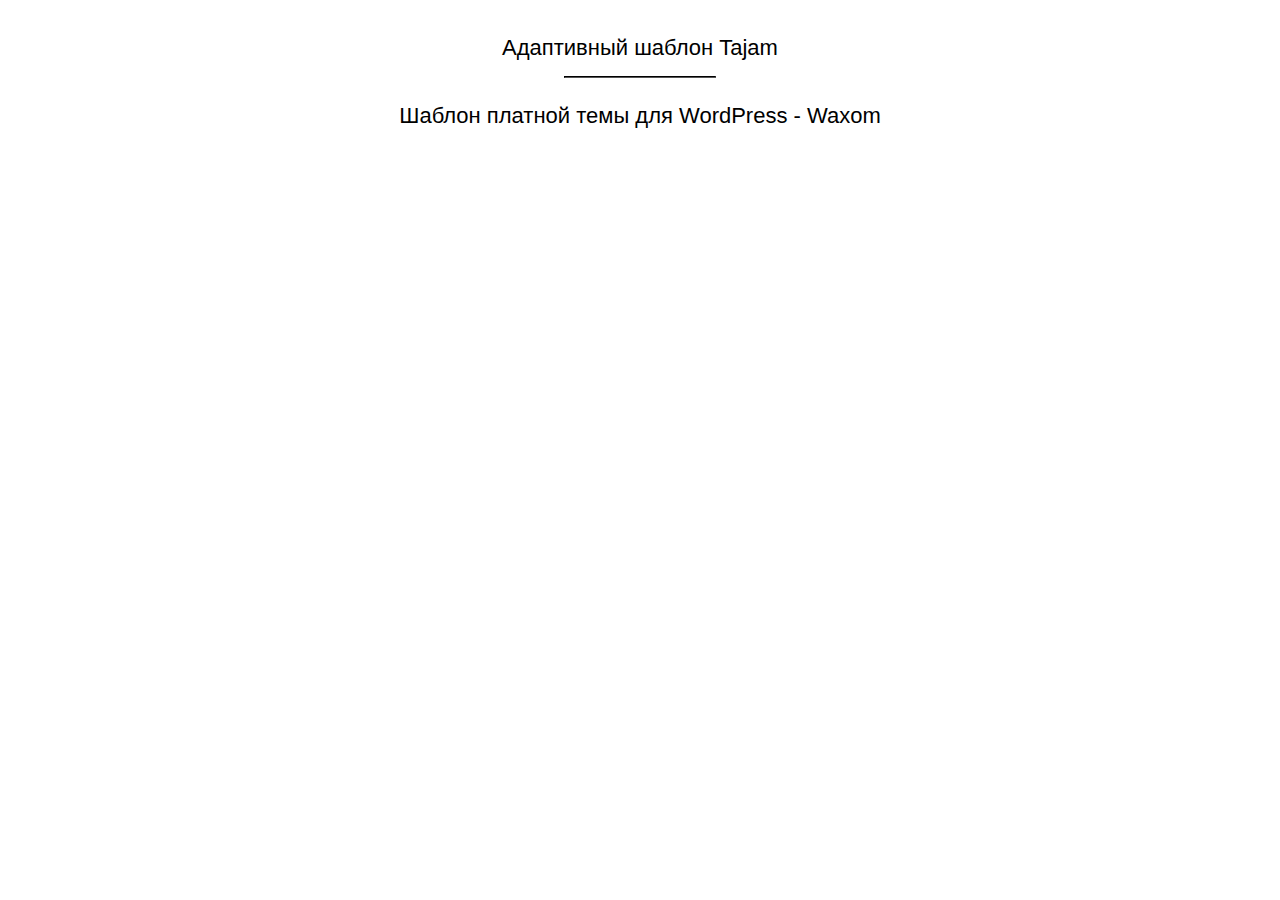
<file: index.html>
<!DOCTYPE html>
<html lang="en">
<head>
  <meta charset="UTF-8">
  <link rel="stylesheet" href="style.css">
  <title>Dentelae — Портфолио</title>
</head>
<body>
   
  <ul>
    <li><a href="tajam">Адаптивный шаблон Tajam</a></li>
    <hr width="150px">
    <li><a href="waxom">Шаблон платной темы для WordPress - Waxom</a></li>
  </ul>

</body>
</html>
</file>
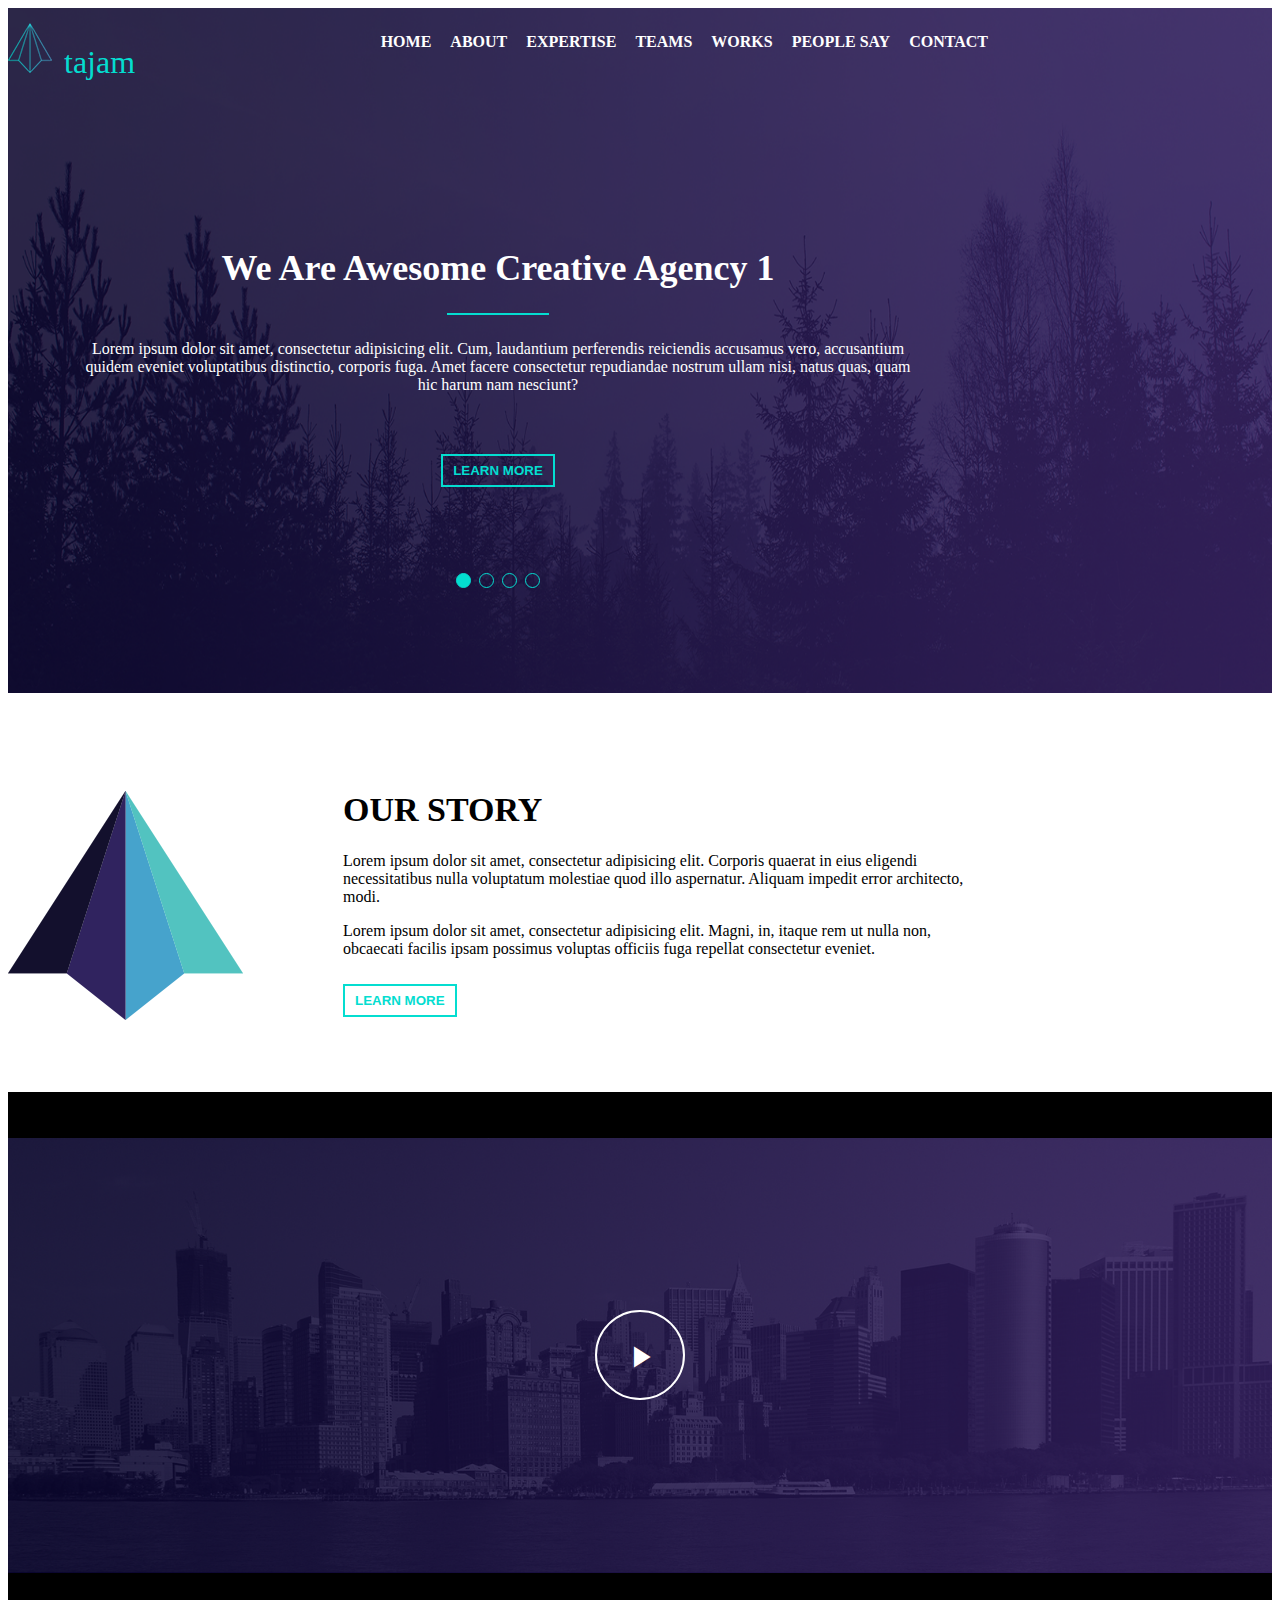
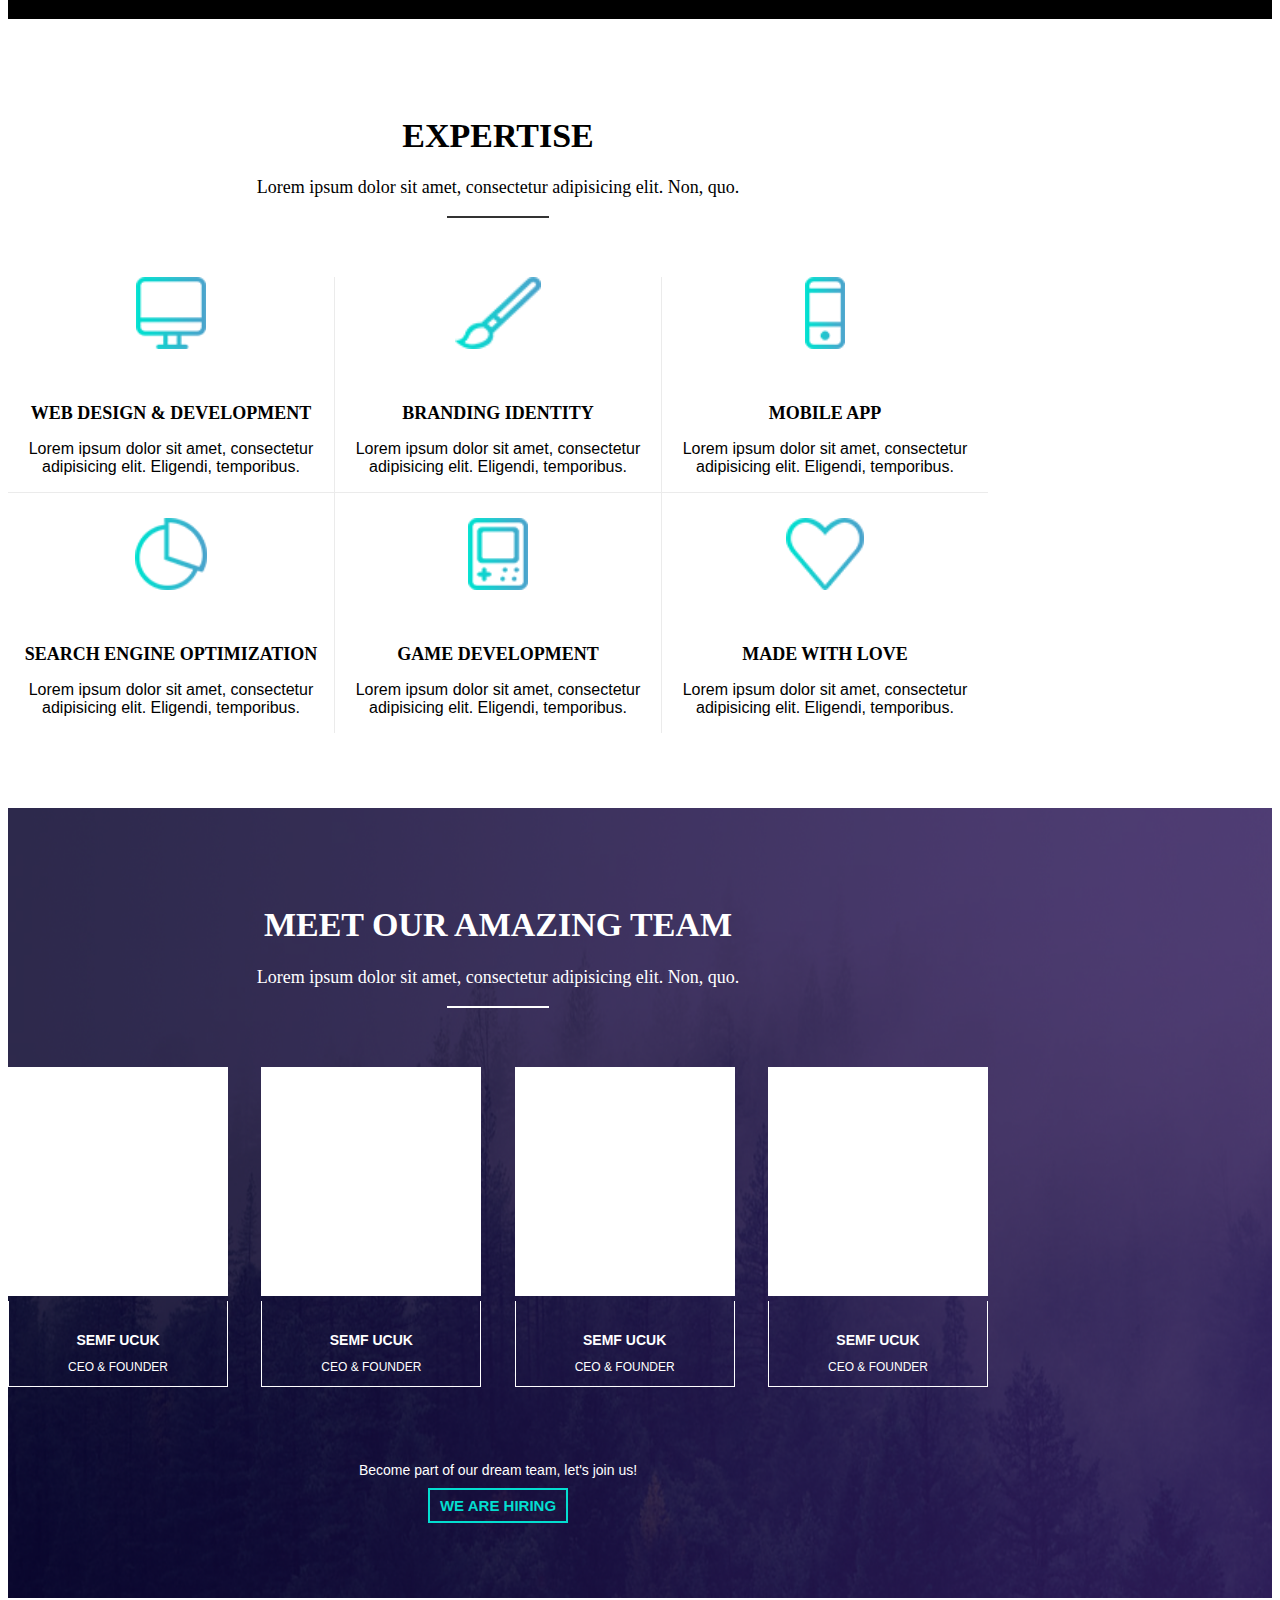
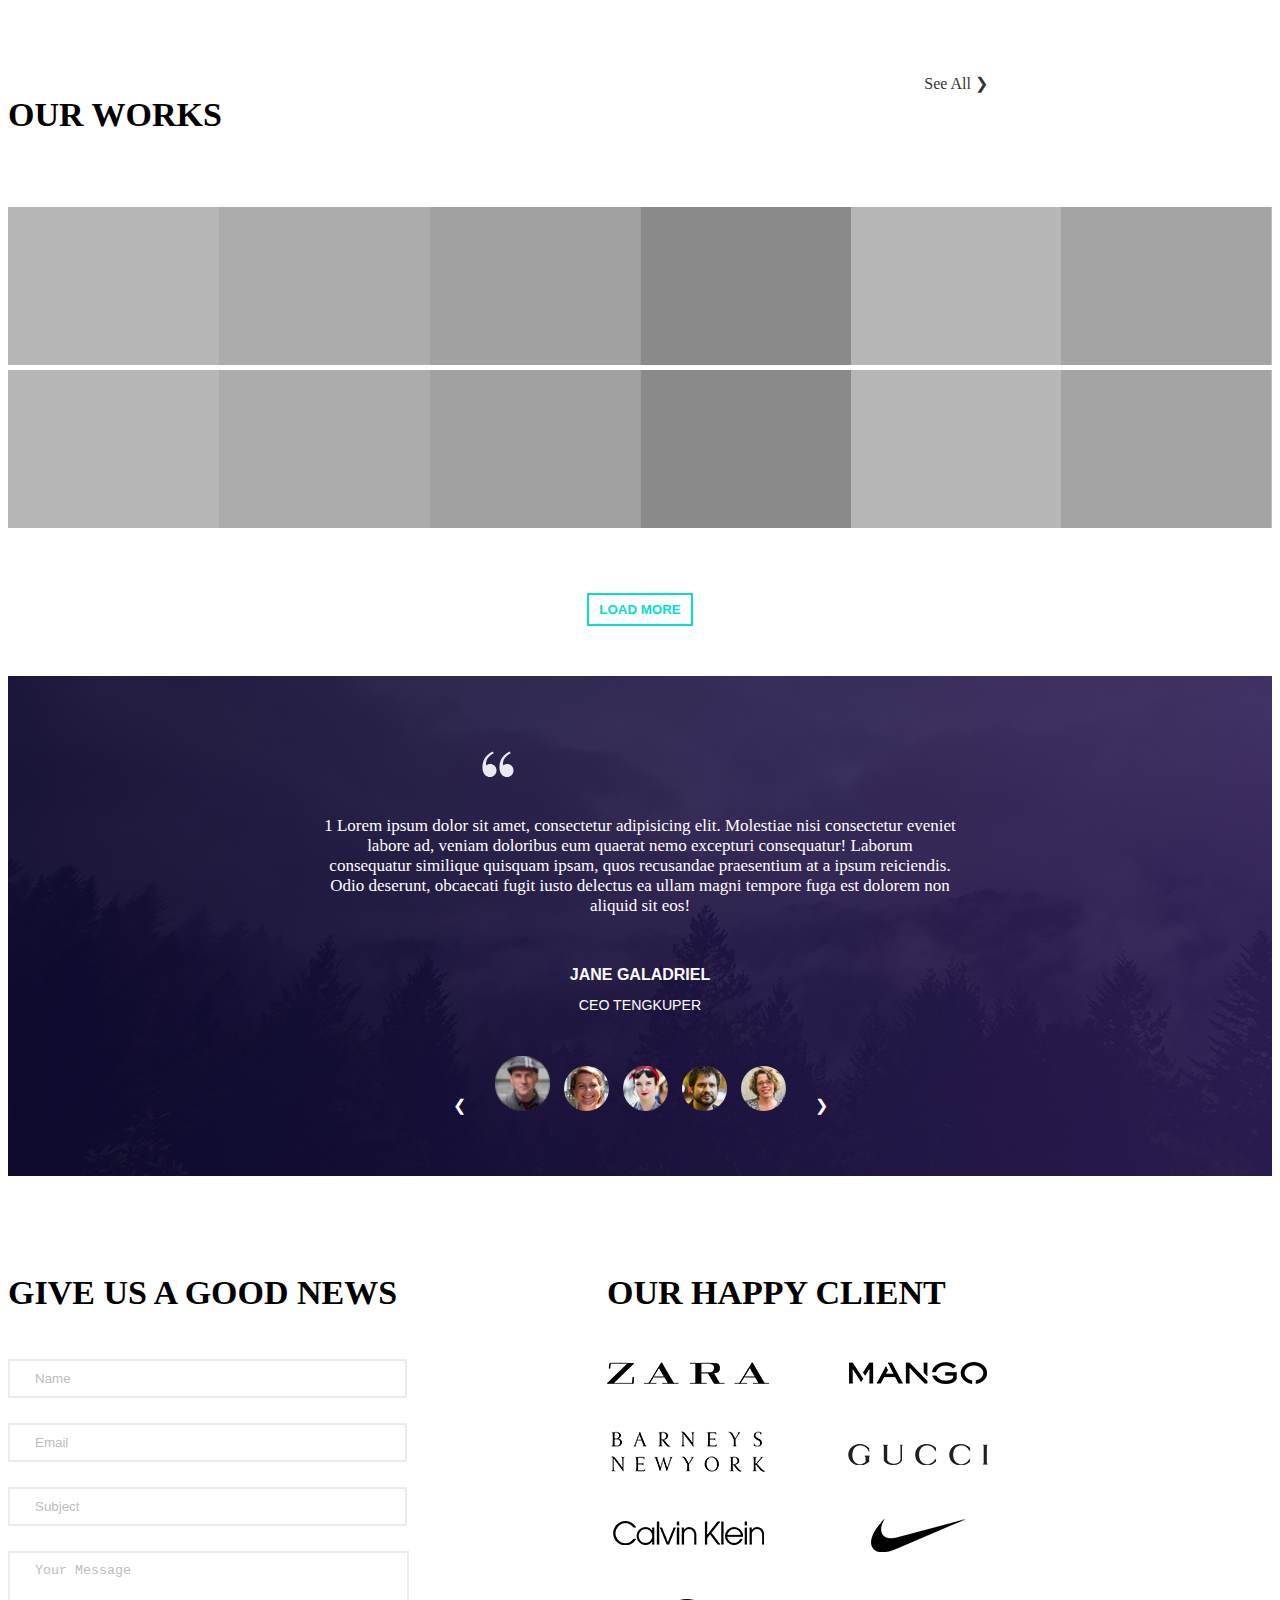
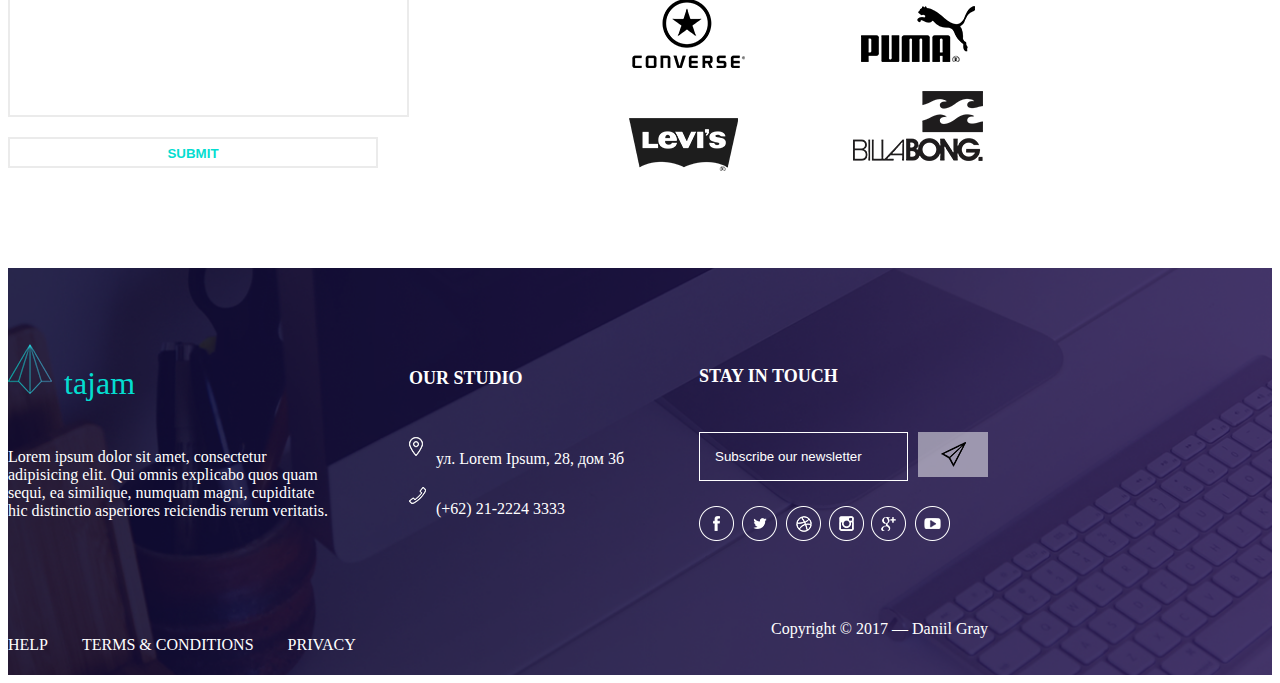
<file: tajam/index.html>
<!DOCTYPE html>
<html lang="en">
<head>
  <meta charset="UTF-8">
  <meta name="viewport" content="width=device-width, initial-scale=1">
  <link rel="stylesheet" href="https://maxcdn.bootstrapcdn.com/bootstrap/4.0.0-beta/css/bootstrap.min.css" integrity="sha384-/Y6pD6FV/Vv2HJnA6t+vslU6fwYXjCFtcEpHbNJ0lyAFsXTsjBbfaDjzALeQsN6M" crossorigin="anonymous">
  <link href="css/videojs.css" rel="stylesheet">
  <link rel="stylesheet" href="css/main.css">
  <title>Tajam</title>
</head>
<body>

  <div id="wrapper">

    <header>
      <div class="container-fluid">
        <div class="header__top">
          <div class="logo">
            <a href="" title="Tajam by Daniil Gray">
              <img src="images/logo.png">
              <div class="logo_text">
                <h1>tajam</h1>
              </div>
            </a>
          </div>
          <nav class="menu">
            <ul>
              <li><a href="/">HOME</a></li>
              <li><a href="#about_us">ABOUT</a></li>
              <li><a href="#expertise_us">EXPERTISE</a></li>
              <li><a href="#our_teams">TEAMS</a></li>
              <li><a href="#our_works">WORKS</a></li>
              <li><a href="#people_say">PEOPLE SAY</a></li>
              <li><a href="#contacts_us">CONTACT</a></li>
            </ul>
          </nav>
          <div class="mobi">
            <div class="container-menu">
              <div id="burg">
                <p>MENU</p>
                <a>
                  <span class="bar" id="top"></span>
                  <span class="bar" id="middle"></span>
                  <span class="bar" id="bottom"></span>
                </a>
              </div>
              <nav class="mobile-menu">
                <ul class="menu-mobile">
                  <li><a href="/">HOME</a></li>
                  <li><a href="#about_us">ABOUT</a></li>
                  <li><a href="#expertise_us">EXPERTISE</a></li>
                  <li><a href="#our_teams">TEAMS</a></li>
                  <li><a href="#our_works">WORKS</a></li>
                  <li><a href="#people_say">PEOPLE SAY</a></li>
                  <li><a href="#contacts_us">CONTACT</a></li>
                </ul>
              </nav>
            </div>
          </div>
        </div>

        <div id="slides">
          <div class="slide showing">
            <h1>We Are Awesome Creative Agency 1</h1>
            <hr color="#04ddd0">
            <p>Lorem ipsum dolor sit amet, consectetur adipisicing elit. Cum, laudantium perferendis reiciendis accusamus vero, accusantium quidem eveniet voluptatibus distinctio, corporis fuga. Amet facere consectetur repudiandae nostrum ullam nisi, natus quas, quam hic harum nam nesciunt?</p>
            <input type="submit" class="tajam_btn" value="LEARN MORE"></input>
          </div>
          <div class="slide">
            <h1>We Are Awesome Creative Agency 2</h1>
            <hr color="#04ddd0">
            <p>Lorem ipsum dolor sit amet, consectetur adipisicing elit. Cum, laudantium perferendis reiciendis accusamus vero, accusantium quidem eveniet voluptatibus distinctio, corporis fuga. Amet facere consectetur repudiandae nostrum ullam nisi, natus quas, quam hic harum nam nesciunt?</p>
            <input type="submit" class="tajam_btn" value="LEARN MORE"></input>
          </div>
          <div class="slide">
            <h1>We Are Awesome Creative Agency 3</h1>
            <hr color="#04ddd0">
            <p>Lorem ipsum dolor sit amet, consectetur adipisicing elit. Cum, laudantium perferendis reiciendis accusamus vero, accusantium quidem eveniet voluptatibus distinctio, corporis fuga. Amet facere consectetur repudiandae nostrum ullam nisi, natus quas, quam hic harum nam nesciunt?</p>
            <input type="submit" class="tajam_btn" value="LEARN MORE"></input>
          </div>
          <div class="slide">
            <h1>We Are Awesome Creative Agency 4</h1>
            <hr color="#04ddd0">
            <p>Lorem ipsum dolor sit amet, consectetur adipisicing elit. Cum, laudantium perferendis reiciendis accusamus vero, accusantium quidem eveniet voluptatibus distinctio, corporis fuga. Amet facere consectetur repudiandae nostrum ullam nisi, natus quas, quam hic harum nam nesciunt?</p>
            <input type="submit" class="tajam_btn" value="LEARN MORE"></input>
          </div>
        </div>
        <div class="div-1" style="text-align: center;">
          <span class="dot active" onclick="curSlide(1)"></span>
          <span class="dot" onclick="curSlide(2)"></span>
          <span class="dot" onclick="curSlide(3)"></span>
          <span class="dot" onclick="curSlide(4)"></span>
        </div>
        
        
      </div>
    </header>

    <div id="content">

      <div id="about_us">
        <div class="about">
          <div class="container-fluid">
            <div class="image">
              <img src="images/logo2.png" alt="">
            </div>
            <div class="about_txt">
              <h1>OUR STORY</h1>
              <p>Lorem ipsum dolor sit amet, consectetur adipisicing elit. Corporis quaerat in eius eligendi necessitatibus nulla voluptatum molestiae quod illo aspernatur. Aliquam impedit error architecto, modi.</p>
              <p>Lorem ipsum dolor sit amet, consectetur adipisicing elit. Magni, in, itaque rem ut nulla non, obcaecati facilis ipsam possimus voluptas officiis fuga repellat consectetur eveniet.</p>
              <input type="submit" class="tajam_btn" value="LEARN MORE"></input>
            </div>
          </div>
          <div class="about_video">
            <video id="my_video_1" class="video-js vjs-default-skin" width="100%" height="100%" controls preload="none" poster='images/about.png' data-setup='{ "aspectRatio":"640:267", "playbackRates": [1, 1.5, 2] }'>
              <source src="https://vjs.zencdn.net/v/oceans.mp4" type='video/mp4' />
              <source src="https://vjs.zencdn.net/v/oceans.webm" type='video/webm' />
            </video>
          </div>
        </div>
      </div>

      <div id="expertise_us">
        <div class="expertise">
          <div class="container-fluid">
            <h1>EXPERTISE</h1>
            <p>Lorem ipsum dolor sit amet, consectetur adipisicing elit. Non, quo.</p>
            <hr color="#333">
        
            <div class="items-1">
              <div class="item-1">
                <img src="images/icon1.png" alt="">
                <h2>WEB DESIGN & DEVELOPMENT</h2>
                <p>Lorem ipsum dolor sit amet, consectetur adipisicing elit. Eligendi, temporibus.</p>
              </div>
              <div class="item-2">
                <img src="images/icon2.png" alt="">
                <h2>BRANDING IDENTITY</h2>
                <p>Lorem ipsum dolor sit amet, consectetur adipisicing elit. Eligendi, temporibus.</p>
              </div>
              <div class="item-3">
                <img src="images/icon3.png" alt="">
                <h2>MOBILE APP</h2>
                <p>Lorem ipsum dolor sit amet, consectetur adipisicing elit. Eligendi, temporibus.</p>
              </div>
            </div>
            <div class="items-2">
              <div class="item-1">
                <img src="images/icon4.png" alt="">
                <h2>SEARCH ENGINE OPTIMIZATION</h2>
                <p>Lorem ipsum dolor sit amet, consectetur adipisicing elit. Eligendi, temporibus.</p>
              </div>
              <div class="item-2">
                <img src="images/icon5.png" alt="">
                <h2>GAME DEVELOPMENT</h2>
                <p>Lorem ipsum dolor sit amet, consectetur adipisicing elit. Eligendi, temporibus.</p>
              </div>
              <div class="item-3">
                <img src="images/icon6.png" alt="">
                <h2>MADE WITH LOVE</h2>
                <p>Lorem ipsum dolor sit amet, consectetur adipisicing elit. Eligendi, temporibus.</p>
              </div>
            </div>
        
          </div>
        </div>
      </div>

      <div id="our_teams">
        <div class="our_teem">
          <div class="container-fluid">
            <h1>MEET OUR AMAZING TEAM</h1>
            <p>Lorem ipsum dolor sit amet, consectetur adipisicing elit. Non, quo.</p>
            <hr color="white">
            <div class="team_sp">
        
              <div class="teammate">
                <div class="teammate_img">
                  <img src="images/teammate.png" alt="" width="100%">
                </div>
                <div class="teammate_sp">
                  <h2>SEMF UCUK</h2>
                  <p>CEO & FOUNDER</p>
                </div>
              </div>
        
              <div class="teammate">
                <div class="teammate_img">
                  <img src="images/teammate.png" alt="" width="100%">
                </div>
                <div class="teammate_sp">
                  <h2>SEMF UCUK</h2>
                  <p>CEO & FOUNDER</p>
                </div>
              </div>
        
              <div class="teammate">
                <div class="teammate_img">
                  <img src="images/teammate.png" alt="" width="100%">
                </div>
                <div class="teammate_sp">
                  <h2>SEMF UCUK</h2>
                  <p>CEO & FOUNDER</p>
                </div>
              </div>
        
              <div class="teammate">
                <div class="teammate_img">
                  <img src="images/teammate.png" alt="" width="100%">
                </div>
                <div class="teammate_sp">
                  <h2>SEMF UCUK</h2>
                  <p>CEO & FOUNDER</p>
                </div>
              </div>
              
            </div>
            <div class="spoiler">
              Become part of our dream team, let's join us!
              <br>
              <input type="submit" class="tajam_btn" value="WE ARE HIRING"></input>
            </div>
          </div>
        </div>
      </div>

      <div id="our_works">
        <div class="works">
          <div class="content_head">
            <div class="container-fluid">
              <h1>OUR WORKS</h1>
              <a href=""><small>See All &#10095</small></a>
            </div>
          </div>
          <div class="works-line">
            <img src="images/works.png" alt="" width="100%">
          </div>
          <div class="works-line">
            <img src="images/works.png" alt="" width="100%">
          </div>
          <div class="content_bottom">
            <input type="submit" class="tajam_btn" value="LOAD MORE"></input>
          </div>
        </div>
      </div>

      <div id="people_say">
        <div class="testimonials">
          <div class="content_head">
            <div class="container-fluid">
              <img src="images/covichki.png" alt="">
            </div>
          </div>
          <div id="cites">
            <div class="cite showing">
              <div class="txt">
                1
                Lorem ipsum dolor sit amet, consectetur adipisicing elit. Molestiae nisi consectetur eveniet labore ad, veniam doloribus eum quaerat nemo excepturi consequatur! Laborum consequatur similique quisquam ipsam, quos recusandae praesentium at a ipsum reiciendis. Odio deserunt, obcaecati fugit iusto delectus ea ullam magni tempore fuga est dolorem non aliquid sit eos!
              </div>
              <div class="teamm_about">
                <h1>JANE GALADRIEL</h1>
                <small>CEO TENGKUPER</small>
              </div>
            </div>
            <div class="cite">
              <div class="txt">
                2
                Lorem ipsum dolor sit amet, consectetur adipisicing elit. Deserunt eum nisi placeat est veritatis praesentium voluptatibus, accusantium sunt rerum in minus, repellat illum. Illo accusamus itaque porro necessitatibus maxime quis dicta, beatae, suscipit alias recusandae qui dolor. Nihil optio ex maiores doloribus, aliquid repellat provident neque sit! Accusamus, eos dicta.
              </div>
              <div class="teamm_about">
                <h1>JANE GALADRIEL</h1>
                <small>CEO TENGKUPER</small>
              </div>
            </div>
            <div class="cite">
              <div class="txt">
                3
                Lorem ipsum dolor sit amet, consectetur adipisicing elit. Tenetur architecto inventore, dolores vitae nulla aperiam hic ratione porro fuga tempora odio cum dolore sint quae alias perferendis pariatur, facere debitis veritatis fugiat. Alias asperiores voluptatibus sed animi modi ut quod debitis, blanditiis et quia dignissimos, deleniti error, ipsa aut enim.
              </div>
              <div class="teamm_about">
                <h1>JANE GALADRIEL</h1>
                <small>CEO TENGKUPER</small>
              </div>
            </div>
            <div class="cite">
              <div class="txt">
                4
                Lorem ipsum dolor sit amet, consectetur adipisicing elit. Delectus earum, dolores eaque nostrum fuga tenetur quisquam officia harum nisi molestiae! Blanditiis nemo illum ut fuga totam commodi beatae veniam, vel rerum nihil nostrum magni laborum quas aperiam assumenda reprehenderit ducimus neque odio esse et repellat non quos error. Iure, sunt.
              </div>
              <div class="teamm_about">
                <h1>JANE GALADRIEL</h1>
                <small>CEO TENGKUPER</small>
              </div>
            </div>
            <div class="cite">
              <div class="txt">
                5
                Lorem ipsum dolor sit amet, consectetur adipisicing elit. Impedit consequatur sint necessitatibus earum odit, corporis cupiditate, recusandae in nam atque vitae vero eius distinctio dolore odio ipsa saepe, quibusdam ipsam. Illum odio recusandae dolores quod, mollitia, labore quis sunt saepe numquam impedit tenetur nam minima vel. Modi asperiores recusandae dolorem.
              </div>
              <div class="teamm_about">
                <h1>JANE GALADRIEL</h1>
                <small>CEO TENGKUPER</small>
              </div>
            </div>
          </div>
          <div class="pics">
            <a class="prev" onclick="previousCite()">&#10094</a>
            <img src="images/pics1.png" alt="" class="b_t_n act_btn" onclick="chooseCite(0)">
            <img src="images/pics2.png" alt="" class="b_t_n" onclick="chooseCite(1)">
            <img src="images/pics3.png" alt="" width="45px" class="b_t_n" onclick="chooseCite(2)">
            <img src="images/pics4.png" alt="" class="b_t_n" onclick="chooseCite(3)">
            <img src="images/pics5.png" alt="" class="b_t_n" onclick="chooseCite(4)">
            <a class="next" onclick="nextCite()">&#10095</a>
          </div>
        
        </div>
      </div>

      <div id="contacts_us">
        <div class="contacts">
          <div class="container-fluid">
            <div class="form">
              <h1>GIVE US A GOOD NEWS</h1>
              <form name="message" action="">
                <input type="text" name="name" placeholder="Name"><br>
                <input type="text" name="email" placeholder="Email"><br>
                <input type="text" name="subject" placeholder="Subject"><br>
                <textarea name="your_message" id="your_message" placeholder="Your Message"></textarea><br>
                <input type="submit" class="tajam_btn" value="SUBMIT"></input>
              </form>
            </div>
            <div class="clients">
              <h1>OUR HAPPY CLIENT</h1>
              <div class="clients_logo">
                <img src="images/clients.png" alt="">
              </div>
            </div>
          </div>
        </div>
      </div>
        
    </div>   
      
  </div>

  <footer>
    <div class="container-fluid">
      <div class="about">
        <div class="logo">
          <a href="">
            <img src="images/logo.png" alt="">
            <div class="logo_text">
              <h1>tajam</h1>
            </div>
          </a>
        </div>
        <div class="about_text">
          Lorem ipsum dolor sit amet, consectetur adipisicing elit. Qui omnis explicabo quos quam sequi, ea similique, numquam magni, cupiditate hic distinctio asperiores reiciendis rerum veritatis.
        </div>
      </div>
      <div class="our_studio">
        <h2>OUR STUDIO</h2>
        <div class="address">
          <img src="images/address.png" alt="" height="100%">
          <p>ул. Lorem Ipsum, 28, дом 3б</p>
        </div>
        <div class="phone">
          <img src="images/phone.png" alt="" height="100%">
          <p>(+62) 21-2224 3333</p>
        </div>
      </div>
      <div class="stay_touch">
        <h2>STAY IN TOUCH</h2>
        <div class="newsletter">
          <input type="text" name="newsletter" placeholder="Subscribe our newsletter">
          <a href=""><img src="images/newsletter.png" alt=""></a>
        </div>
        <div class="social">
          <img src="images/socialmedia.png" alt="">
        </div>
      </div>
    </div>
    <div class="end_footer">
      <div class="container-fluid">
        <div class="pages">
          <ul>
            <li><a href="">HELP</a></li>
            <li><a href="">TERMS & CONDITIONS</a></li>
            <li><a href="">PRIVACY</a></li>
          </ul>
        </div>
        <div class="copyright">
          Copyright &copy 2017 — Daniil Gray
        </div>
      </div>
    </div>
  </footer>
  
  <!-- <div id="toTop"><img src="images/top.png" alt=""></div> -->

  <script src="https://ajax.googleapis.com/ajax/libs/jquery/3.2.1/jquery.min.js" defer></script>
  <script src="js/menu.min.js" defer></script>
  <script src="js/slider.min.js" defer></script>
  <script src="js/cites.min.js" defer></script>
  <script src="js/fixed-menu.min.js" defer></script>
  <script src="js/videojs.js" defer></script>
  <script src="js/video.min.js" defer></script>

</body>
</html>
</file>
<file: style.css>
body {
  font-family: Arial;
  text-align: center;
}

ul {
  list-style-type: none;
  margin: 0;
  padding: 0;
}

li {
  font-size: 22px;
  margin-bottom: 25px;
}

li:first-child {
  margin-top: 35px;
}

a {
  text-decoration: none;
  color: black;
}

a:hover {
  color: gray;
}

hr {
  border-color: black;
  margin-top: -10px;
  margin-bottom: 25px;
}
</file>
<file: tajam/css/videojs.css>
.video-js .vjs-big-play-button .vjs-icon-placeholder:before, .vjs-button > .vjs-icon-placeholder:before, .video-js .vjs-modal-dialog, .vjs-modal-dialog .vjs-modal-dialog-content {
  position: absolute;
  top: 0;
  left: 0;
  width: 100%;
  height: 100%; }

.video-js .vjs-big-play-button .vjs-icon-placeholder:before, .vjs-button > .vjs-icon-placeholder:before {
  text-align: center; }

@font-face {
  font-family: VideoJS;
  src: url("../font/2.0.0/VideoJS.eot?#iefix") format("eot"); }

@font-face {
  font-family: VideoJS;
  src: url([data-uri]) format("woff"), url([data-uri]) format("truetype");
  font-weight: normal;
  font-style: normal; }

.vjs-icon-play, .video-js .vjs-big-play-button .vjs-icon-placeholder:before, .video-js .vjs-play-control .vjs-icon-placeholder {
  font-family: VideoJS;
  font-weight: normal;
  font-style: normal; }
  .vjs-icon-play:before, .video-js .vjs-big-play-button .vjs-icon-placeholder:before, .video-js .vjs-play-control .vjs-icon-placeholder:before {
    content: "\f101"; }

.vjs-icon-play-circle {
  font-family: VideoJS;
  font-weight: normal;
  font-style: normal; }
  .vjs-icon-play-circle:before {
    content: "\f102"; }

.vjs-icon-pause, .video-js .vjs-play-control.vjs-playing .vjs-icon-placeholder {
  font-family: VideoJS;
  font-weight: normal;
  font-style: normal; }
  .vjs-icon-pause:before, .video-js .vjs-play-control.vjs-playing .vjs-icon-placeholder:before {
    content: "\f103"; }

.vjs-icon-volume-mute, .video-js .vjs-mute-control.vjs-vol-0 .vjs-icon-placeholder {
  font-family: VideoJS;
  font-weight: normal;
  font-style: normal; }
  .vjs-icon-volume-mute:before, .video-js .vjs-mute-control.vjs-vol-0 .vjs-icon-placeholder:before {
    content: "\f104"; }

.vjs-icon-volume-low, .video-js .vjs-mute-control.vjs-vol-1 .vjs-icon-placeholder {
  font-family: VideoJS;
  font-weight: normal;
  font-style: normal; }
  .vjs-icon-volume-low:before, .video-js .vjs-mute-control.vjs-vol-1 .vjs-icon-placeholder:before {
    content: "\f105"; }

.vjs-icon-volume-mid, .video-js .vjs-mute-control.vjs-vol-2 .vjs-icon-placeholder {
  font-family: VideoJS;
  font-weight: normal;
  font-style: normal; }
  .vjs-icon-volume-mid:before, .video-js .vjs-mute-control.vjs-vol-2 .vjs-icon-placeholder:before {
    content: "\f106"; }

.vjs-icon-volume-high, .video-js .vjs-mute-control .vjs-icon-placeholder {
  font-family: VideoJS;
  font-weight: normal;
  font-style: normal; }
  .vjs-icon-volume-high:before, .video-js .vjs-mute-control .vjs-icon-placeholder:before {
    content: "\f107"; }

.vjs-icon-fullscreen-enter, .video-js .vjs-fullscreen-control .vjs-icon-placeholder {
  font-family: VideoJS;
  font-weight: normal;
  font-style: normal; }
  .vjs-icon-fullscreen-enter:before, .video-js .vjs-fullscreen-control .vjs-icon-placeholder:before {
    content: "\f108"; }

.vjs-icon-fullscreen-exit, .video-js.vjs-fullscreen .vjs-fullscreen-control .vjs-icon-placeholder {
  font-family: VideoJS;
  font-weight: normal;
  font-style: normal; }
  .vjs-icon-fullscreen-exit:before, .video-js.vjs-fullscreen .vjs-fullscreen-control .vjs-icon-placeholder:before {
    content: "\f109"; }

.vjs-icon-square {
  font-family: VideoJS;
  font-weight: normal;
  font-style: normal; }
  .vjs-icon-square:before {
    content: "\f10a"; }

.vjs-icon-spinner {
  font-family: VideoJS;
  font-weight: normal;
  font-style: normal; }
  .vjs-icon-spinner:before {
    content: "\f10b"; }

.vjs-icon-subtitles, .video-js .vjs-subtitles-button .vjs-icon-placeholder, .video-js .vjs-subs-caps-button .vjs-icon-placeholder,
.video-js.video-js:lang(en-GB) .vjs-subs-caps-button .vjs-icon-placeholder,
.video-js.video-js:lang(en-IE) .vjs-subs-caps-button .vjs-icon-placeholder,
.video-js.video-js:lang(en-AU) .vjs-subs-caps-button .vjs-icon-placeholder,
.video-js.video-js:lang(en-NZ) .vjs-subs-caps-button .vjs-icon-placeholder {
  font-family: VideoJS;
  font-weight: normal;
  font-style: normal; }
  .vjs-icon-subtitles:before, .video-js .vjs-subtitles-button .vjs-icon-placeholder:before, .video-js .vjs-subs-caps-button .vjs-icon-placeholder:before,
  .video-js.video-js:lang(en-GB) .vjs-subs-caps-button .vjs-icon-placeholder:before,
  .video-js.video-js:lang(en-IE) .vjs-subs-caps-button .vjs-icon-placeholder:before,
  .video-js.video-js:lang(en-AU) .vjs-subs-caps-button .vjs-icon-placeholder:before,
  .video-js.video-js:lang(en-NZ) .vjs-subs-caps-button .vjs-icon-placeholder:before {
    content: "\f10c"; }

.vjs-icon-captions, .video-js .vjs-captions-button .vjs-icon-placeholder, .video-js:lang(en) .vjs-subs-caps-button .vjs-icon-placeholder,
.video-js:lang(fr-CA) .vjs-subs-caps-button .vjs-icon-placeholder {
  font-family: VideoJS;
  font-weight: normal;
  font-style: normal; }
  .vjs-icon-captions:before, .video-js .vjs-captions-button .vjs-icon-placeholder:before, .video-js:lang(en) .vjs-subs-caps-button .vjs-icon-placeholder:before,
  .video-js:lang(fr-CA) .vjs-subs-caps-button .vjs-icon-placeholder:before {
    content: "\f10d"; }

.vjs-icon-chapters, .video-js .vjs-chapters-button .vjs-icon-placeholder {
  font-family: VideoJS;
  font-weight: normal;
  font-style: normal; }
  .vjs-icon-chapters:before, .video-js .vjs-chapters-button .vjs-icon-placeholder:before {
    content: "\f10e"; }

.vjs-icon-share {
  font-family: VideoJS;
  font-weight: normal;
  font-style: normal; }
  .vjs-icon-share:before {
    content: "\f10f"; }

.vjs-icon-cog {
  font-family: VideoJS;
  font-weight: normal;
  font-style: normal; }
  .vjs-icon-cog:before {
    content: "\f110"; }

.vjs-icon-circle, .video-js .vjs-play-progress, .video-js .vjs-volume-level {
  font-family: VideoJS;
  font-weight: normal;
  font-style: normal; }
  .vjs-icon-circle:before, .video-js .vjs-play-progress:before, .video-js .vjs-volume-level:before {
    content: "\f111"; }

.vjs-icon-circle-outline {
  font-family: VideoJS;
  font-weight: normal;
  font-style: normal; }
  .vjs-icon-circle-outline:before {
    content: "\f112"; }

.vjs-icon-circle-inner-circle {
  font-family: VideoJS;
  font-weight: normal;
  font-style: normal; }
  .vjs-icon-circle-inner-circle:before {
    content: "\f113"; }

.vjs-icon-hd {
  font-family: VideoJS;
  font-weight: normal;
  font-style: normal; }
  .vjs-icon-hd:before {
    content: "\f114"; }

.vjs-icon-cancel, .video-js .vjs-control.vjs-close-button .vjs-icon-placeholder {
  font-family: VideoJS;
  font-weight: normal;
  font-style: normal; }
  .vjs-icon-cancel:before, .video-js .vjs-control.vjs-close-button .vjs-icon-placeholder:before {
    content: "\f115"; }

.vjs-icon-replay, .video-js .vjs-play-control.vjs-ended .vjs-icon-placeholder {
  font-family: VideoJS;
  font-weight: normal;
  font-style: normal; }
  .vjs-icon-replay:before, .video-js .vjs-play-control.vjs-ended .vjs-icon-placeholder:before {
    content: "\f116"; }

.vjs-icon-facebook {
  font-family: VideoJS;
  font-weight: normal;
  font-style: normal; }
  .vjs-icon-facebook:before {
    content: "\f117"; }

.vjs-icon-gplus {
  font-family: VideoJS;
  font-weight: normal;
  font-style: normal; }
  .vjs-icon-gplus:before {
    content: "\f118"; }

.vjs-icon-linkedin {
  font-family: VideoJS;
  font-weight: normal;
  font-style: normal; }
  .vjs-icon-linkedin:before {
    content: "\f119"; }

.vjs-icon-twitter {
  font-family: VideoJS;
  font-weight: normal;
  font-style: normal; }
  .vjs-icon-twitter:before {
    content: "\f11a"; }

.vjs-icon-tumblr {
  font-family: VideoJS;
  font-weight: normal;
  font-style: normal; }
  .vjs-icon-tumblr:before {
    content: "\f11b"; }

.vjs-icon-pinterest {
  font-family: VideoJS;
  font-weight: normal;
  font-style: normal; }
  .vjs-icon-pinterest:before {
    content: "\f11c"; }

.vjs-icon-audio-description, .video-js .vjs-descriptions-button .vjs-icon-placeholder {
  font-family: VideoJS;
  font-weight: normal;
  font-style: normal; }
  .vjs-icon-audio-description:before, .video-js .vjs-descriptions-button .vjs-icon-placeholder:before {
    content: "\f11d"; }

.vjs-icon-audio, .video-js .vjs-audio-button .vjs-icon-placeholder {
  font-family: VideoJS;
  font-weight: normal;
  font-style: normal; }
  .vjs-icon-audio:before, .video-js .vjs-audio-button .vjs-icon-placeholder:before {
    content: "\f11e"; }

.video-js {
  display: block;
  vertical-align: top;
  box-sizing: border-box;
  color: #fff;
  background-color: #000;
  position: relative;
  padding: 0;
  font-size: 10px;
  line-height: 1;
  font-weight: normal;
  font-style: normal;
  font-family: Arial, Helvetica, sans-serif; }
  .video-js:-moz-full-screen {
    position: absolute; }
  .video-js:-webkit-full-screen {
    width: 100% !important;
    height: 100% !important; }

.video-js[tabindex="-1"] {
  outline: none; }

.video-js *,
.video-js *:before,
.video-js *:after {
  box-sizing: inherit; }

.video-js ul {
  font-family: inherit;
  font-size: inherit;
  line-height: inherit;
  list-style-position: outside;
  margin-left: 0;
  margin-right: 0;
  margin-top: 0;
  margin-bottom: 0; }

.video-js.vjs-fluid,
.video-js.vjs-16-9,
.video-js.vjs-4-3 {
  width: 100%;
  max-width: 100%;
  height: 0; }

.video-js.vjs-16-9 {
  padding-top: 56.25%; }

.video-js.vjs-4-3 {
  padding-top: 75%; }

.video-js.vjs-fill {
  width: 100%;
  height: 100%; }

.video-js .vjs-tech {
  position: absolute;
  top: 0;
  left: 0;
  width: 100%;
  height: 100%; }

body.vjs-full-window {
  padding: 0;
  margin: 0;
  height: 100%;
  overflow-y: auto; }

.vjs-full-window .video-js.vjs-fullscreen {
  position: fixed;
  overflow: hidden;
  z-index: 1000;
  left: 0;
  top: 0;
  bottom: 0;
  right: 0; }

.video-js.vjs-fullscreen {
  width: 100% !important;
  height: 100% !important;
  padding-top: 0 !important; }

.video-js.vjs-fullscreen.vjs-user-inactive {
  cursor: none; }

.vjs-hidden {
  display: none !important; }

.vjs-disabled {
  opacity: 0.5;
  cursor: default; }

.video-js .vjs-offscreen {
  height: 1px;
  left: -9999px;
  position: absolute;
  top: 0;
  width: 1px; }

.vjs-lock-showing {
  display: block !important;
  opacity: 1;
  visibility: visible; }

.vjs-no-js {
  padding: 20px;
  color: #fff;
  background-color: #000;
  font-size: 18px;
  font-family: Arial, Helvetica, sans-serif;
  text-align: center;
  width: 300px;
  height: 150px;
  margin: 0px auto; }

.vjs-no-js a,
.vjs-no-js a:visited {
  color: #66A8CC; }

.video-js .vjs-big-play-button {
  font-size: 3em;
  line-height: 1.5em;
  height: 1.5em;
  width: 3em;
  display: block;
  position: absolute;
  top: 10px;
  left: 10px;
  padding: 0;
  cursor: pointer;
  opacity: 1;
  border: 0.06666em solid #fff;
  background-color: #2B333F;
  background-color: rgba(43, 51, 63, 0.7);
  -webkit-border-radius: 0.3em;
  -moz-border-radius: 0.3em;
  border-radius: 0.3em;
  -webkit-transition: all 0.4s;
  -moz-transition: all 0.4s;
  -ms-transition: all 0.4s;
  -o-transition: all 0.4s;
  transition: all 0.4s; }

.vjs-big-play-centered .vjs-big-play-button {
  top: 50%;
  left: 50%;
  margin-top: -0.75em;
  margin-left: -1.5em; }

.video-js:hover .vjs-big-play-button,
.video-js .vjs-big-play-button:focus {
  border-color: #fff;
  background-color: #73859f;
  background-color: rgba(115, 133, 159, 0.5);
  -webkit-transition: all 0s;
  -moz-transition: all 0s;
  -ms-transition: all 0s;
  -o-transition: all 0s;
  transition: all 0s; }

.vjs-controls-disabled .vjs-big-play-button,
.vjs-has-started .vjs-big-play-button,
.vjs-using-native-controls .vjs-big-play-button,
.vjs-error .vjs-big-play-button {
  display: none; }

.vjs-has-started.vjs-paused.vjs-show-big-play-button-on-pause .vjs-big-play-button {
  display: block; }

.video-js button {
  background: none;
  border: none;
  color: inherit;
  display: inline-block;
  overflow: visible;
  font-size: inherit;
  line-height: inherit;
  text-transform: none;
  text-decoration: none;
  transition: none;
  -webkit-appearance: none;
  -moz-appearance: none;
  appearance: none; }

.vjs-control .vjs-button {
  width: 100%;
  height: 100%; }

.video-js .vjs-control.vjs-close-button {
  cursor: pointer;
  height: 3em;
  position: absolute;
  right: 0;
  top: 0.5em;
  z-index: 2; }

.video-js .vjs-modal-dialog {
  background: rgba(0, 0, 0, 0.8);
  background: -webkit-linear-gradient(-90deg, rgba(0, 0, 0, 0.8), rgba(255, 255, 255, 0));
  background: linear-gradient(180deg, rgba(0, 0, 0, 0.8), rgba(255, 255, 255, 0));
  overflow: auto;
  box-sizing: content-box; }

.video-js .vjs-modal-dialog > * {
  box-sizing: border-box; }

.vjs-modal-dialog .vjs-modal-dialog-content {
  font-size: 1.2em;
  line-height: 1.5;
  padding: 20px 24px;
  z-index: 1; }

.vjs-menu-button {
  cursor: pointer; }

.vjs-menu-button.vjs-disabled {
  cursor: default; }

.vjs-workinghover .vjs-menu-button.vjs-disabled:hover .vjs-menu {
  display: none; }

.vjs-menu .vjs-menu-content {
  display: block;
  padding: 0;
  margin: 0;
  font-family: Arial, Helvetica, sans-serif;
  overflow: auto;
  box-sizing: content-box; }

.vjs-menu .vjs-menu-content > * {
  box-sizing: border-box; }

.vjs-scrubbing .vjs-menu-button:hover .vjs-menu {
  display: none; }

.vjs-menu li {
  list-style: none;
  margin: 0;
  padding: 0.2em 0;
  line-height: 1.4em;
  font-size: 1.2em;
  text-align: center;
  text-transform: lowercase; }

.vjs-menu li.vjs-menu-item:focus,
.vjs-menu li.vjs-menu-item:hover {
  background-color: #73859f;
  background-color: rgba(115, 133, 159, 0.5); }

.vjs-menu li.vjs-selected,
.vjs-menu li.vjs-selected:focus,
.vjs-menu li.vjs-selected:hover {
  background-color: #fff;
  color: #2B333F; }

.vjs-menu li.vjs-menu-title {
  text-align: center;
  text-transform: uppercase;
  font-size: 1em;
  line-height: 2em;
  padding: 0;
  margin: 0 0 0.3em 0;
  font-weight: bold;
  cursor: default; }

.vjs-menu-button-popup .vjs-menu {
  display: none;
  position: absolute;
  bottom: 0;
  width: 10em;
  left: -3em;
  height: 0em;
  margin-bottom: 1.5em;
  border-top-color: rgba(43, 51, 63, 0.7); }

.vjs-menu-button-popup .vjs-menu .vjs-menu-content {
  background-color: #2B333F;
  background-color: rgba(43, 51, 63, 0.7);
  position: absolute;
  width: 100%;
  bottom: 1.5em;
  max-height: 15em; }

.vjs-workinghover .vjs-menu-button-popup:hover .vjs-menu,
.vjs-menu-button-popup .vjs-menu.vjs-lock-showing {
  display: block; }

.video-js .vjs-menu-button-inline {
  -webkit-transition: all 0.4s;
  -moz-transition: all 0.4s;
  -ms-transition: all 0.4s;
  -o-transition: all 0.4s;
  transition: all 0.4s;
  overflow: hidden; }

.video-js .vjs-menu-button-inline:before {
  width: 2.222222222em; }

.video-js .vjs-menu-button-inline:hover,
.video-js .vjs-menu-button-inline:focus,
.video-js .vjs-menu-button-inline.vjs-slider-active,
.video-js.vjs-no-flex .vjs-menu-button-inline {
  width: 12em; }

.vjs-menu-button-inline .vjs-menu {
  opacity: 0;
  height: 100%;
  width: auto;
  position: absolute;
  left: 4em;
  top: 0;
  padding: 0;
  margin: 0;
  -webkit-transition: all 0.4s;
  -moz-transition: all 0.4s;
  -ms-transition: all 0.4s;
  -o-transition: all 0.4s;
  transition: all 0.4s; }

.vjs-menu-button-inline:hover .vjs-menu,
.vjs-menu-button-inline:focus .vjs-menu,
.vjs-menu-button-inline.vjs-slider-active .vjs-menu {
  display: block;
  opacity: 1; }

.vjs-no-flex .vjs-menu-button-inline .vjs-menu {
  display: block;
  opacity: 1;
  position: relative;
  width: auto; }

.vjs-no-flex .vjs-menu-button-inline:hover .vjs-menu,
.vjs-no-flex .vjs-menu-button-inline:focus .vjs-menu,
.vjs-no-flex .vjs-menu-button-inline.vjs-slider-active .vjs-menu {
  width: auto; }

.vjs-menu-button-inline .vjs-menu-content {
  width: auto;
  height: 100%;
  margin: 0;
  overflow: hidden; }

.video-js .vjs-control-bar {
  display: none;
  width: 100%;
  position: absolute;
  bottom: 0;
  left: 0;
  right: 0;
  height: 3.0em;
  background-color: #2B333F;
  background-color: rgba(43, 51, 63, 0.7); }

.vjs-has-started .vjs-control-bar {
  display: -webkit-box;
  display: -webkit-flex;
  display: -ms-flexbox;
  display: flex;
  visibility: visible;
  opacity: 1;
  -webkit-transition: visibility 0.1s, opacity 0.1s;
  -moz-transition: visibility 0.1s, opacity 0.1s;
  -ms-transition: visibility 0.1s, opacity 0.1s;
  -o-transition: visibility 0.1s, opacity 0.1s;
  transition: visibility 0.1s, opacity 0.1s; }

.vjs-has-started.vjs-user-inactive.vjs-playing .vjs-control-bar {
  visibility: visible;
  opacity: 0;
  -webkit-transition: visibility 1s, opacity 1s;
  -moz-transition: visibility 1s, opacity 1s;
  -ms-transition: visibility 1s, opacity 1s;
  -o-transition: visibility 1s, opacity 1s;
  transition: visibility 1s, opacity 1s; }

.vjs-controls-disabled .vjs-control-bar,
.vjs-using-native-controls .vjs-control-bar,
.vjs-error .vjs-control-bar {
  display: none !important; }

.vjs-audio.vjs-has-started.vjs-user-inactive.vjs-playing .vjs-control-bar {
  opacity: 1;
  visibility: visible; }

.vjs-has-started.vjs-no-flex .vjs-control-bar {
  display: table; }

.video-js .vjs-control {
  position: relative;
  text-align: center;
  margin: 0;
  padding: 0;
  height: 100%;
  width: 4em;
  -webkit-box-flex: none;
  -moz-box-flex: none;
  -webkit-flex: none;
  -ms-flex: none;
  flex: none; }

.vjs-button > .vjs-icon-placeholder:before {
  font-size: 1.8em;
  line-height: 1.67; }

.video-js .vjs-control:focus:before,
.video-js .vjs-control:hover:before,
.video-js .vjs-control:focus {
  text-shadow: 0em 0em 1em white; }

.video-js .vjs-control-text {
  border: 0;
  clip: rect(0 0 0 0);
  height: 1px;
  overflow: hidden;
  padding: 0;
  position: absolute;
  width: 1px; }

.vjs-no-flex .vjs-control {
  display: table-cell;
  vertical-align: middle; }

.video-js .vjs-custom-control-spacer {
  display: none; }

.video-js .vjs-progress-control {
  cursor: pointer;
  -webkit-box-flex: auto;
  -moz-box-flex: auto;
  -webkit-flex: auto;
  -ms-flex: auto;
  flex: auto;
  display: -webkit-box;
  display: -webkit-flex;
  display: -ms-flexbox;
  display: flex;
  -webkit-box-align: center;
  -webkit-align-items: center;
  -ms-flex-align: center;
  align-items: center;
  min-width: 4em; }

.vjs-live .vjs-progress-control {
  display: none; }

.vjs-no-flex .vjs-progress-control {
  width: auto; }

.video-js .vjs-progress-holder {
  -webkit-box-flex: auto;
  -moz-box-flex: auto;
  -webkit-flex: auto;
  -ms-flex: auto;
  flex: auto;
  -webkit-transition: all 0.2s;
  -moz-transition: all 0.2s;
  -ms-transition: all 0.2s;
  -o-transition: all 0.2s;
  transition: all 0.2s;
  height: 0.3em; }

.video-js .vjs-progress-control .vjs-progress-holder {
  margin: 0 10px; }

.video-js .vjs-progress-control:hover .vjs-progress-holder {
  font-size: 1.666666666666666666em; }

.video-js .vjs-progress-holder .vjs-play-progress,
.video-js .vjs-progress-holder .vjs-load-progress,
.video-js .vjs-progress-holder .vjs-load-progress div {
  position: absolute;
  display: block;
  height: 100%;
  margin: 0;
  padding: 0;
  width: 0;
  left: 0;
  top: 0; }

.video-js .vjs-play-progress {
  background-color: #fff; }
  .video-js .vjs-play-progress:before {
    font-size: 0.9em;
    position: absolute;
    right: -0.5em;
    top: -0.333333333333333em;
    z-index: 1; }

.video-js .vjs-load-progress {
  background: #bfc7d3;
  background: rgba(115, 133, 159, 0.5); }

.video-js .vjs-load-progress div {
  background: white;
  background: rgba(115, 133, 159, 0.75); }

.video-js .vjs-time-tooltip {
  background-color: #fff;
  background-color: rgba(255, 255, 255, 0.8);
  -webkit-border-radius: 0.3em;
  -moz-border-radius: 0.3em;
  border-radius: 0.3em;
  color: #000;
  float: right;
  font-family: Arial, Helvetica, sans-serif;
  font-size: 1em;
  padding: 6px 8px 8px 8px;
  pointer-events: none;
  position: relative;
  top: -3.4em;
  visibility: hidden;
  z-index: 1; }

.video-js .vjs-progress-holder:focus .vjs-time-tooltip {
  display: none; }

.video-js .vjs-progress-control:hover .vjs-time-tooltip,
.video-js .vjs-progress-control:hover .vjs-progress-holder:focus .vjs-time-tooltip {
  display: block;
  font-size: 0.6em;
  visibility: visible; }

.video-js .vjs-progress-control .vjs-mouse-display {
  display: none;
  position: absolute;
  width: 1px;
  height: 100%;
  background-color: #000;
  z-index: 1; }

.vjs-no-flex .vjs-progress-control .vjs-mouse-display {
  z-index: 0; }

.video-js .vjs-progress-control:hover .vjs-mouse-display {
  display: block; }

.video-js.vjs-user-inactive .vjs-progress-control .vjs-mouse-display {
  visibility: hidden;
  opacity: 0;
  -webkit-transition: visibility 1s, opacity 1s;
  -moz-transition: visibility 1s, opacity 1s;
  -ms-transition: visibility 1s, opacity 1s;
  -o-transition: visibility 1s, opacity 1s;
  transition: visibility 1s, opacity 1s; }

.video-js.vjs-user-inactive.vjs-no-flex .vjs-progress-control .vjs-mouse-display {
  display: none; }

.vjs-mouse-display .vjs-time-tooltip {
  color: #fff;
  background-color: #000;
  background-color: rgba(0, 0, 0, 0.8); }

.video-js .vjs-slider {
  position: relative;
  cursor: pointer;
  padding: 0;
  margin: 0 0.45em 0 0.45em;
  -webkit-user-select: none;
  -moz-user-select: none;
  -ms-user-select: none;
  user-select: none;
  background-color: #73859f;
  background-color: rgba(115, 133, 159, 0.5); }

.video-js .vjs-slider:focus {
  text-shadow: 0em 0em 1em white;
  -webkit-box-shadow: 0 0 1em #fff;
  -moz-box-shadow: 0 0 1em #fff;
  box-shadow: 0 0 1em #fff; }

.video-js .vjs-mute-control {
  cursor: pointer;
  -webkit-box-flex: none;
  -moz-box-flex: none;
  -webkit-flex: none;
  -ms-flex: none;
  flex: none;
  padding-left: 2em;
  padding-right: 2em;
  padding-bottom: 3em; }

.video-js .vjs-volume-control {
  cursor: pointer;
  margin-right: 1em;
  display: -webkit-box;
  display: -webkit-flex;
  display: -ms-flexbox;
  display: flex; }

.video-js .vjs-volume-control.vjs-volume-horizontal {
  width: 5em; }

.video-js .vjs-volume-panel .vjs-volume-control {
  visibility: visible;
  opacity: 0;
  width: 1px;
  height: 1px;
  margin-left: -1px; }

.vjs-no-flex .vjs-volume-panel .vjs-volume-control.vjs-volume-vertical {
  -ms-filter: "progid:DXImageTransform.Microsoft.Alpha(Opacity=0)"; }
  .vjs-no-flex .vjs-volume-panel .vjs-volume-control.vjs-volume-vertical .vjs-volume-bar,
  .vjs-no-flex .vjs-volume-panel .vjs-volume-control.vjs-volume-vertical .vjs-volume-level {
    -ms-filter: "progid:DXImageTransform.Microsoft.Alpha(Opacity=0)"; }

.video-js .vjs-volume-panel {
  -webkit-transition: width 1s;
  -moz-transition: width 1s;
  -ms-transition: width 1s;
  -o-transition: width 1s;
  transition: width 1s; }
  .video-js .vjs-volume-panel:hover .vjs-volume-control,
  .video-js .vjs-volume-panel:active .vjs-volume-control,
  .video-js .vjs-volume-panel:focus .vjs-volume-control,
  .video-js .vjs-volume-panel .vjs-volume-control:hover,
  .video-js .vjs-volume-panel .vjs-volume-control:active,
  .video-js .vjs-volume-panel .vjs-volume-control:focus,
  .video-js .vjs-volume-panel .vjs-mute-control:hover ~ .vjs-volume-control,
  .video-js .vjs-volume-panel .vjs-mute-control:active ~ .vjs-volume-control,
  .video-js .vjs-volume-panel .vjs-mute-control:focus ~ .vjs-volume-control,
  .video-js .vjs-volume-panel .vjs-volume-control.vjs-slider-active {
    visibility: visible;
    opacity: 1;
    position: relative;
    -webkit-transition: visibility 0.1s, opacity 0.1s, height 0.1s, width 0.1s, left 0s, top 0s;
    -moz-transition: visibility 0.1s, opacity 0.1s, height 0.1s, width 0.1s, left 0s, top 0s;
    -ms-transition: visibility 0.1s, opacity 0.1s, height 0.1s, width 0.1s, left 0s, top 0s;
    -o-transition: visibility 0.1s, opacity 0.1s, height 0.1s, width 0.1s, left 0s, top 0s;
    transition: visibility 0.1s, opacity 0.1s, height 0.1s, width 0.1s, left 0s, top 0s; }
    .video-js .vjs-volume-panel:hover .vjs-volume-control.vjs-volume-horizontal,
    .video-js .vjs-volume-panel:active .vjs-volume-control.vjs-volume-horizontal,
    .video-js .vjs-volume-panel:focus .vjs-volume-control.vjs-volume-horizontal,
    .video-js .vjs-volume-panel .vjs-volume-control:hover.vjs-volume-horizontal,
    .video-js .vjs-volume-panel .vjs-volume-control:active.vjs-volume-horizontal,
    .video-js .vjs-volume-panel .vjs-volume-control:focus.vjs-volume-horizontal,
    .video-js .vjs-volume-panel .vjs-mute-control:hover ~ .vjs-volume-control.vjs-volume-horizontal,
    .video-js .vjs-volume-panel .vjs-mute-control:active ~ .vjs-volume-control.vjs-volume-horizontal,
    .video-js .vjs-volume-panel .vjs-mute-control:focus ~ .vjs-volume-control.vjs-volume-horizontal,
    .video-js .vjs-volume-panel .vjs-volume-control.vjs-slider-active.vjs-volume-horizontal {
      width: 5em;
      height: 3em; }
    .video-js .vjs-volume-panel:hover .vjs-volume-control.vjs-volume-vertical,
    .video-js .vjs-volume-panel:active .vjs-volume-control.vjs-volume-vertical,
    .video-js .vjs-volume-panel:focus .vjs-volume-control.vjs-volume-vertical,
    .video-js .vjs-volume-panel .vjs-volume-control:hover.vjs-volume-vertical,
    .video-js .vjs-volume-panel .vjs-volume-control:active.vjs-volume-vertical,
    .video-js .vjs-volume-panel .vjs-volume-control:focus.vjs-volume-vertical,
    .video-js .vjs-volume-panel .vjs-mute-control:hover ~ .vjs-volume-control.vjs-volume-vertical,
    .video-js .vjs-volume-panel .vjs-mute-control:active ~ .vjs-volume-control.vjs-volume-vertical,
    .video-js .vjs-volume-panel .vjs-mute-control:focus ~ .vjs-volume-control.vjs-volume-vertical,
    .video-js .vjs-volume-panel .vjs-volume-control.vjs-slider-active.vjs-volume-vertical {
      -ms-filter: "progid:DXImageTransform.Microsoft.Alpha(Opacity=100)"; }
      .video-js .vjs-volume-panel:hover .vjs-volume-control.vjs-volume-vertical .vjs-volume-bar,
      .video-js .vjs-volume-panel:hover .vjs-volume-control.vjs-volume-vertical .vjs-volume-level,
      .video-js .vjs-volume-panel:active .vjs-volume-control.vjs-volume-vertical .vjs-volume-bar,
      .video-js .vjs-volume-panel:active .vjs-volume-control.vjs-volume-vertical .vjs-volume-level,
      .video-js .vjs-volume-panel:focus .vjs-volume-control.vjs-volume-vertical .vjs-volume-bar,
      .video-js .vjs-volume-panel:focus .vjs-volume-control.vjs-volume-vertical .vjs-volume-level,
      .video-js .vjs-volume-panel .vjs-volume-control:hover.vjs-volume-vertical .vjs-volume-bar,
      .video-js .vjs-volume-panel .vjs-volume-control:hover.vjs-volume-vertical .vjs-volume-level,
      .video-js .vjs-volume-panel .vjs-volume-control:active.vjs-volume-vertical .vjs-volume-bar,
      .video-js .vjs-volume-panel .vjs-volume-control:active.vjs-volume-vertical .vjs-volume-level,
      .video-js .vjs-volume-panel .vjs-volume-control:focus.vjs-volume-vertical .vjs-volume-bar,
      .video-js .vjs-volume-panel .vjs-volume-control:focus.vjs-volume-vertical .vjs-volume-level,
      .video-js .vjs-volume-panel .vjs-mute-control:hover ~ .vjs-volume-control.vjs-volume-vertical .vjs-volume-bar,
      .video-js .vjs-volume-panel .vjs-mute-control:hover ~ .vjs-volume-control.vjs-volume-vertical .vjs-volume-level,
      .video-js .vjs-volume-panel .vjs-mute-control:active ~ .vjs-volume-control.vjs-volume-vertical .vjs-volume-bar,
      .video-js .vjs-volume-panel .vjs-mute-control:active ~ .vjs-volume-control.vjs-volume-vertical .vjs-volume-level,
      .video-js .vjs-volume-panel .vjs-mute-control:focus ~ .vjs-volume-control.vjs-volume-vertical .vjs-volume-bar,
      .video-js .vjs-volume-panel .vjs-mute-control:focus ~ .vjs-volume-control.vjs-volume-vertical .vjs-volume-level,
      .video-js .vjs-volume-panel .vjs-volume-control.vjs-slider-active.vjs-volume-vertical .vjs-volume-bar,
      .video-js .vjs-volume-panel .vjs-volume-control.vjs-slider-active.vjs-volume-vertical .vjs-volume-level {
        -ms-filter: "progid:DXImageTransform.Microsoft.Alpha(Opacity=100)"; }
  .video-js .vjs-volume-panel.vjs-volume-panel-horizontal:hover, .video-js .vjs-volume-panel.vjs-volume-panel-horizontal:focus, .video-js .vjs-volume-panel.vjs-volume-panel-horizontal:active, .video-js .vjs-volume-panel.vjs-volume-panel-horizontal.vjs-slider-active {
    width: 9em;
    -webkit-transition: width 0.1s;
    -moz-transition: width 0.1s;
    -ms-transition: width 0.1s;
    -o-transition: width 0.1s;
    transition: width 0.1s; }

.video-js .vjs-volume-panel .vjs-volume-control.vjs-volume-vertical {
  height: 8em;
  width: 3em;
  left: -3.5em;
  -webkit-transition: visibility 1s, opacity 1s, height 1s 1s, width 1s 1s, left 1s 1s, top 1s 1s;
  -moz-transition: visibility 1s, opacity 1s, height 1s 1s, width 1s 1s, left 1s 1s, top 1s 1s;
  -ms-transition: visibility 1s, opacity 1s, height 1s 1s, width 1s 1s, left 1s 1s, top 1s 1s;
  -o-transition: visibility 1s, opacity 1s, height 1s 1s, width 1s 1s, left 1s 1s, top 1s 1s;
  transition: visibility 1s, opacity 1s, height 1s 1s, width 1s 1s, left 1s 1s, top 1s 1s; }

.video-js .vjs-volume-panel .vjs-volume-control.vjs-volume-horizontal {
  -webkit-transition: visibility 1s, opacity 1s, height 1s 1s, width 1s, left 1s 1s, top 1s 1s;
  -moz-transition: visibility 1s, opacity 1s, height 1s 1s, width 1s, left 1s 1s, top 1s 1s;
  -ms-transition: visibility 1s, opacity 1s, height 1s 1s, width 1s, left 1s 1s, top 1s 1s;
  -o-transition: visibility 1s, opacity 1s, height 1s 1s, width 1s, left 1s 1s, top 1s 1s;
  transition: visibility 1s, opacity 1s, height 1s 1s, width 1s, left 1s 1s, top 1s 1s; }

.video-js.vjs-no-flex .vjs-volume-panel .vjs-volume-control.vjs-volume-horizontal {
  width: 5em;
  height: 3em;
  visibility: visible;
  opacity: 1;
  position: relative;
  -webkit-transition: none;
  -moz-transition: none;
  -ms-transition: none;
  -o-transition: none;
  transition: none; }

.video-js.vjs-no-flex .vjs-volume-control.vjs-volume-vertical,
.video-js.vjs-no-flex .vjs-volume-panel .vjs-volume-control.vjs-volume-vertical {
  position: absolute;
  bottom: 3em;
  left: 0.5em; }

.video-js .vjs-volume-panel {
  display: -webkit-box;
  display: -webkit-flex;
  display: -ms-flexbox;
  display: flex; }

.video-js .vjs-volume-bar {
  margin: 1.35em 0.45em; }

.vjs-volume-bar.vjs-slider-horizontal {
  width: 5em;
  height: 0.3em; }

.vjs-volume-bar.vjs-slider-vertical {
  width: 0.3em;
  height: 5em;
  margin: 1.35em auto; }

.video-js .vjs-volume-level {
  position: absolute;
  bottom: 0;
  left: 0;
  background-color: #fff; }
  .video-js .vjs-volume-level:before {
    position: absolute;
    font-size: 0.9em; }

.vjs-slider-vertical .vjs-volume-level {
  width: 0.3em; }
  .vjs-slider-vertical .vjs-volume-level:before {
    top: -0.5em;
    left: -0.3em; }

.vjs-slider-horizontal .vjs-volume-level {
  height: 0.3em; }
  .vjs-slider-horizontal .vjs-volume-level:before {
    top: -0.3em;
    right: -0.5em; }

.video-js .vjs-volume-panel.vjs-volume-panel-vertical {
  width: 4em; }

.vjs-volume-bar.vjs-slider-vertical .vjs-volume-level {
  height: 100%; }

.vjs-volume-bar.vjs-slider-horizontal .vjs-volume-level {
  width: 100%; }

.video-js .vjs-volume-vertical {
  width: 3em;
  height: 8em;
  bottom: 8em;
  background-color: #2B333F;
  background-color: rgba(43, 51, 63, 0.7); }

.video-js .vjs-volume-horizontal .vjs-menu {
  left: -2em; }

.vjs-poster {
  display: inline-block;
  vertical-align: middle;
  background-repeat: no-repeat;
  background-position: 50% 50%;
  background-size: contain;
  background-color: #000000;
  cursor: pointer;
  margin: 0;
  padding: 0;
  position: absolute;
  top: 0;
  right: 0;
  bottom: 0;
  left: 0;
  height: 100%; }

.vjs-poster img {
  display: block;
  vertical-align: middle;
  margin: 0 auto;
  max-height: 100%;
  padding: 0;
  width: 100%; }

.vjs-has-started .vjs-poster {
  display: none; }

.vjs-audio.vjs-has-started .vjs-poster {
  display: block; }

.vjs-using-native-controls .vjs-poster {
  display: none; }

.video-js .vjs-live-control {
  display: -webkit-box;
  display: -webkit-flex;
  display: -ms-flexbox;
  display: flex;
  -webkit-box-align: flex-start;
  -webkit-align-items: flex-start;
  -ms-flex-align: flex-start;
  align-items: flex-start;
  -webkit-box-flex: auto;
  -moz-box-flex: auto;
  -webkit-flex: auto;
  -ms-flex: auto;
  flex: auto;
  font-size: 1em;
  line-height: 3em; }

.vjs-no-flex .vjs-live-control {
  display: table-cell;
  width: auto;
  text-align: left; }

.video-js .vjs-time-control {
  -webkit-box-flex: none;
  -moz-box-flex: none;
  -webkit-flex: none;
  -ms-flex: none;
  flex: none;
  font-size: 1em;
  line-height: 3em;
  min-width: 2em;
  width: auto;
  padding-left: 1em;
  padding-right: 1em; }

.vjs-live .vjs-time-control {
  display: none; }

.video-js .vjs-current-time,
.vjs-no-flex .vjs-current-time {
  display: none; }

.vjs-no-flex .vjs-remaining-time.vjs-time-control.vjs-control {
  width: 0px !important;
  white-space: nowrap; }

.video-js .vjs-duration,
.vjs-no-flex .vjs-duration {
  display: none; }

.vjs-time-divider {
  display: none;
  line-height: 3em; }

.vjs-live .vjs-time-divider {
  display: none; }

.video-js .vjs-play-control .vjs-icon-placeholder {
  cursor: pointer;
  -webkit-box-flex: none;
  -moz-box-flex: none;
  -webkit-flex: none;
  -ms-flex: none;
  flex: none; }

.vjs-text-track-display {
  position: absolute;
  bottom: 3em;
  left: 0;
  right: 0;
  top: 0;
  pointer-events: none; }

.video-js.vjs-user-inactive.vjs-playing .vjs-text-track-display {
  bottom: 1em; }

.video-js .vjs-text-track {
  font-size: 1.4em;
  text-align: center;
  margin-bottom: 0.1em;
  background-color: #000;
  background-color: rgba(0, 0, 0, 0.5); }

.vjs-subtitles {
  color: #fff; }

.vjs-captions {
  color: #fc6; }

.vjs-tt-cue {
  display: block; }

video::-webkit-media-text-track-display {
  -moz-transform: translateY(-3em);
  -ms-transform: translateY(-3em);
  -o-transform: translateY(-3em);
  -webkit-transform: translateY(-3em);
  transform: translateY(-3em); }

.video-js.vjs-user-inactive.vjs-playing video::-webkit-media-text-track-display {
  -moz-transform: translateY(-1.5em);
  -ms-transform: translateY(-1.5em);
  -o-transform: translateY(-1.5em);
  -webkit-transform: translateY(-1.5em);
  transform: translateY(-1.5em); }

.video-js .vjs-fullscreen-control {
  cursor: pointer;
  -webkit-box-flex: none;
  -moz-box-flex: none;
  -webkit-flex: none;
  -ms-flex: none;
  flex: none; }

.vjs-playback-rate > .vjs-menu-button,
.vjs-playback-rate .vjs-playback-rate-value {
  position: absolute;
  top: 0;
  left: 0;
  width: 100%;
  height: 100%; }

.vjs-playback-rate .vjs-playback-rate-value {
  pointer-events: none;
  font-size: 1.5em;
  line-height: 2;
  text-align: center; }

.vjs-playback-rate .vjs-menu {
  width: 4em;
  left: 0em; }

.vjs-error .vjs-error-display .vjs-modal-dialog-content {
  font-size: 1.4em;
  text-align: center; }

.vjs-error .vjs-error-display:before {
  color: #fff;
  content: 'X';
  font-family: Arial, Helvetica, sans-serif;
  font-size: 4em;
  left: 0;
  line-height: 1;
  margin-top: -0.5em;
  position: absolute;
  text-shadow: 0.05em 0.05em 0.1em #000;
  text-align: center;
  top: 50%;
  vertical-align: middle;
  width: 100%; }

.vjs-loading-spinner {
  display: none;
  position: absolute;
  top: 50%;
  left: 50%;
  margin: -25px 0 0 -25px;
  opacity: 0.85;
  text-align: left;
  border: 6px solid rgba(43, 51, 63, 0.7);
  box-sizing: border-box;
  background-clip: padding-box;
  width: 50px;
  height: 50px;
  border-radius: 25px; }

.vjs-seeking .vjs-loading-spinner,
.vjs-waiting .vjs-loading-spinner {
  display: block; }

.vjs-loading-spinner:before,
.vjs-loading-spinner:after {
  content: "";
  position: absolute;
  margin: -6px;
  box-sizing: inherit;
  width: inherit;
  height: inherit;
  border-radius: inherit;
  opacity: 1;
  border: inherit;
  border-color: transparent;
  border-top-color: white; }

.vjs-seeking .vjs-loading-spinner:before,
.vjs-seeking .vjs-loading-spinner:after,
.vjs-waiting .vjs-loading-spinner:before,
.vjs-waiting .vjs-loading-spinner:after {
  -webkit-animation: vjs-spinner-spin 1.1s cubic-bezier(0.6, 0.2, 0, 0.8) infinite, vjs-spinner-fade 1.1s linear infinite;
  animation: vjs-spinner-spin 1.1s cubic-bezier(0.6, 0.2, 0, 0.8) infinite, vjs-spinner-fade 1.1s linear infinite; }

.vjs-seeking .vjs-loading-spinner:before,
.vjs-waiting .vjs-loading-spinner:before {
  border-top-color: white; }

.vjs-seeking .vjs-loading-spinner:after,
.vjs-waiting .vjs-loading-spinner:after {
  border-top-color: white;
  -webkit-animation-delay: 0.44s;
  animation-delay: 0.44s; }

@keyframes vjs-spinner-spin {
  100% {
    transform: rotate(360deg); } }

@-webkit-keyframes vjs-spinner-spin {
  100% {
    -webkit-transform: rotate(360deg); } }

@keyframes vjs-spinner-fade {
  0% {
    border-top-color: #73859f; }
  20% {
    border-top-color: #73859f; }
  35% {
    border-top-color: white; }
  60% {
    border-top-color: #73859f; }
  100% {
    border-top-color: #73859f; } }

@-webkit-keyframes vjs-spinner-fade {
  0% {
    border-top-color: #73859f; }
  20% {
    border-top-color: #73859f; }
  35% {
    border-top-color: white; }
  60% {
    border-top-color: #73859f; }
  100% {
    border-top-color: #73859f; } }

.vjs-chapters-button .vjs-menu ul {
  width: 24em; }

.video-js .vjs-subs-caps-button + .vjs-menu .vjs-captions-menu-item .vjs-menu-item-text .vjs-icon-placeholder {
  position: absolute; }

.video-js .vjs-subs-caps-button + .vjs-menu .vjs-captions-menu-item .vjs-menu-item-text .vjs-icon-placeholder:before {
  font-family: VideoJS;
  content: "\f10d";
  font-size: 1.5em;
  line-height: inherit; }

.video-js.vjs-layout-tiny:not(.vjs-fullscreen) .vjs-custom-control-spacer {
  -webkit-box-flex: auto;
  -moz-box-flex: auto;
  -webkit-flex: auto;
  -ms-flex: auto;
  flex: auto; }

.video-js.vjs-layout-tiny:not(.vjs-fullscreen).vjs-no-flex .vjs-custom-control-spacer {
  width: auto; }

.video-js.vjs-layout-tiny:not(.vjs-fullscreen) .vjs-current-time, .video-js.vjs-layout-tiny:not(.vjs-fullscreen) .vjs-time-divider, .video-js.vjs-layout-tiny:not(.vjs-fullscreen) .vjs-duration, .video-js.vjs-layout-tiny:not(.vjs-fullscreen) .vjs-remaining-time,
.video-js.vjs-layout-tiny:not(.vjs-fullscreen) .vjs-playback-rate, .video-js.vjs-layout-tiny:not(.vjs-fullscreen) .vjs-progress-control,
.video-js.vjs-layout-tiny:not(.vjs-fullscreen) .vjs-mute-control, .video-js.vjs-layout-tiny:not(.vjs-fullscreen) .vjs-volume-control,
.video-js.vjs-layout-tiny:not(.vjs-fullscreen) .vjs-chapters-button, .video-js.vjs-layout-tiny:not(.vjs-fullscreen) .vjs-descriptions-button, .video-js.vjs-layout-tiny:not(.vjs-fullscreen) .vjs-captions-button,
.video-js.vjs-layout-tiny:not(.vjs-fullscreen) .vjs-subtitles-button, .video-js.vjs-layout-tiny:not(.vjs-fullscreen) .vjs-audio-button {
  display: none; }

.video-js.vjs-layout-x-small:not(.vjs-fullscreen) .vjs-current-time, .video-js.vjs-layout-x-small:not(.vjs-fullscreen) .vjs-time-divider, .video-js.vjs-layout-x-small:not(.vjs-fullscreen) .vjs-duration, .video-js.vjs-layout-x-small:not(.vjs-fullscreen) .vjs-remaining-time,
.video-js.vjs-layout-x-small:not(.vjs-fullscreen) .vjs-playback-rate,
.video-js.vjs-layout-x-small:not(.vjs-fullscreen) .vjs-mute-control, .video-js.vjs-layout-x-small:not(.vjs-fullscreen) .vjs-volume-control,
.video-js.vjs-layout-x-small:not(.vjs-fullscreen) .vjs-chapters-button, .video-js.vjs-layout-x-small:not(.vjs-fullscreen) .vjs-descriptions-button, .video-js.vjs-layout-x-small:not(.vjs-fullscreen) .vjs-captions-button,
.video-js.vjs-layout-x-small:not(.vjs-fullscreen) .vjs-subtitles-button, .video-js.vjs-layout-x-small:not(.vjs-fullscreen) .vjs-audio-button {
  display: none; }

.video-js.vjs-layout-small:not(.vjs-fullscreen) .vjs-current-time, .video-js.vjs-layout-small:not(.vjs-fullscreen) .vjs-time-divider, .video-js.vjs-layout-small:not(.vjs-fullscreen) .vjs-duration, .video-js.vjs-layout-small:not(.vjs-fullscreen) .vjs-remaining-time,
.video-js.vjs-layout-small:not(.vjs-fullscreen) .vjs-playback-rate,
.video-js.vjs-layout-small:not(.vjs-fullscreen) .vjs-mute-control, .video-js.vjs-layout-small:not(.vjs-fullscreen) .vjs-volume-control,
.video-js.vjs-layout-small:not(.vjs-fullscreen) .vjs-chapters-button, .video-js.vjs-layout-small:not(.vjs-fullscreen) .vjs-descriptions-button, .video-js.vjs-layout-small:not(.vjs-fullscreen) .vjs-captions-button,
.video-js.vjs-layout-small:not(.vjs-fullscreen) .vjs-subtitles-button .vjs-audio-button {
  display: none; }

.vjs-modal-dialog.vjs-text-track-settings {
  background-color: #2B333F;
  background-color: rgba(43, 51, 63, 0.75);
  color: #fff;
  height: 70%; }

.vjs-text-track-settings .vjs-modal-dialog-content {
  display: table; }

.vjs-text-track-settings .vjs-track-settings-colors,
.vjs-text-track-settings .vjs-track-settings-font,
.vjs-text-track-settings .vjs-track-settings-controls {
  display: table-cell; }

.vjs-text-track-settings .vjs-track-settings-controls {
  text-align: right;
  vertical-align: bottom; }

.vjs-text-track-settings fieldset {
  margin: 5px;
  padding: 3px;
  border: none; }

.vjs-text-track-settings fieldset span {
  display: inline-block;
  margin-left: 5px; }

.vjs-text-track-settings legend {
  color: #fff;
  margin: 0 0 5px 0; }

.vjs-text-track-settings .vjs-label {
  position: absolute;
  clip: rect(1px 1px 1px 1px);
  clip: rect(1px, 1px, 1px, 1px);
  display: block;
  margin: 0 0 5px 0;
  padding: 0;
  border: 0;
  height: 1px;
  width: 1px;
  overflow: hidden; }

.vjs-track-settings-controls button:focus,
.vjs-track-settings-controls button:active {
  outline-style: solid;
  outline-width: medium;
  background-image: linear-gradient(0deg, #fff 88%, #73859f 100%); }

.vjs-track-settings-controls button:hover {
  color: rgba(43, 51, 63, 0.75); }

.vjs-track-settings-controls button {
  background-color: #fff;
  background-image: linear-gradient(-180deg, #fff 88%, #73859f 100%);
  color: #2B333F;
  cursor: pointer;
  border-radius: 2px; }

.vjs-track-settings-controls .vjs-default-button {
  margin-right: 1em; }

@media print {
  .video-js > *:not(.vjs-tech):not(.vjs-poster) {
    visibility: hidden; } }

@media \0screen {
  .vjs-user-inactive.vjs-playing .vjs-control-bar :before {
    content: "";
  }
}

@media \0screen {
  .vjs-has-started.vjs-user-inactive.vjs-playing .vjs-control-bar {
    visibility: hidden;
  }
}
</file>
<file: tajam/css/main.css>
.video-js {
  font-size: 12px;
  color: #fff;
}

.vjs-default-skin .vjs-big-play-button {
  font-size: 3em;
  line-height: 2.5em;
  height: 2.5em;
  width: 2.5em;
  border: 0.06666em solid #fff;
  -webkit-border-radius: 50%;
          border-radius: 50%;
  left: 50%;
  top: 50%;
  margin-left: -1.25em;
  margin-top: -1.25em;
}

.video-js .vjs-control-bar,
.video-js .vjs-big-play-button,
.video-js .vjs-menu-button .vjs-menu-content {
  background-color: transparent;
  background-color: transparent;
}

.video-js .vjs-slider {
  background-color: rgba(128, 128, 128, 0);
  background-color: gray;
}

.video-js .vjs-volume-level,
.video-js .vjs-play-progress,
.video-js .vjs-slider-bar {
  background: #fff;
}

.video-js .vjs-load-progress {
  background: rgba(191, 191, 191, 0);
  background: rgba(128, 128, 128, 0.5);
}

.video-js .vjs-load-progress div {
  background: rgba(255, 255, 255, 0);
  background: rgba(128, 128, 128, 0.75);
}

#slides {
  position: relative;
  color: white;
  text-align: center;
  max-width: 85%;
  margin: 0 auto;
}

#slides hr {
  width: 100px;
  margin-bottom: 25px;
}

#slides h1 {
  font-size: 36px;
  font-family: 'Times New Roman';
  font-weight: bold;
}

#slides p {
  margin-bottom: 50px;
}

#slides .slide {
  margin-top: 200px;
  position: absolute;
  left: 0;
  top: 0;
  width: 100%;
  height: 100%;
  opacity: 0;
  z-index: 1;
  -webkit-transition: opacity 1s;
  -o-transition: opacity 1s;
  transition: opacity 1s;
}

#slides .showing {
  opacity: 1;
  z-index: 2;
}

.dot {
  border: 1px solid #04ddd0;
  background-color: transparent;
  width: 13px;
  height: 13px;
  -webkit-border-radius: 50%;
          border-radius: 50%;
  margin: 0 2px;
  cursor: pointer;
  -webkit-transition: background-color .6s ease;
  -o-transition: background-color .6s ease;
  transition: background-color .6s ease;
  display: inline-block;
}

.dot:hover {
  background-color: #04ddd0;
}

.active {
  background-color: #04ddd0;
}

.div-1 {
  padding-top: 550px;
  z-index: 3;
}

@media screen and (max-width: 650px) {
  .div-1 {
    padding-top: 580px;
  }
}

@media screen and (max-width: 452px) {
  .div-1 {
    padding-top: 650px;
  }
}

@media screen and (max-width: 320px) {
  .div-1 {
    padding-top: 750px;
  }
}

#cites {
  position: relative;
  color: white;
  text-align: center;
  max-width: 50%;
  margin: 0 auto;
  font-family: 'Times New Roman';
  font-size: 17px;
}

#cites .cite {
  margin-top: 35px;
  position: absolute;
  left: 0;
  top: 0;
  width: 100%;
  height: 100%;
  opacity: 0;
  z-index: 1;
  -webkit-transition: opacity 1s;
  -o-transition: opacity 1s;
  transition: opacity 1s;
}

#cites .cite .teamm_about {
  margin-top: 50px;
  font-family: 'Arial';
}

#cites .cite .teamm_about h1 {
  font-size: 16px;
  font-weight: bold;
}

#cites .showing {
  opacity: 1;
  z-index: 2;
}

.pics {
  text-align: center;
  margin-top: 275px;
  color: white;
}

@media screen and (max-width: 640px) {
  .pics {
    margin-top: 550px;
  }
}

.pics .prev {
  margin-right: 25px;
  cursor: pointer;
  -webkit-user-select: none;
     -moz-user-select: none;
      -ms-user-select: none;
          user-select: none;
}

.pics .next {
  margin-left: 15px;
  cursor: pointer;
  -webkit-user-select: none;
     -moz-user-select: none;
      -ms-user-select: none;
          user-select: none;
}

.pics .b_t_n {
  cursor: pointer;
  margin-right: 10px;
}

.pics .act_btn {
  width: 55px;
}

header {
  background: url(../images/header.png) no-repeat center center;
  min-height: 670px;
  -webkit-background-size: 100% 100%;
          background-size: 100% 100%;
  padding-top: 15px;
}

@media screen and (max-width: 640px) {
  header {
    height: 1000px;
  }
}

header .tajam_btn {
  background-color: transparent;
  cursor: pointer;
  border: 2px solid #04ddd0;
  color: #04ddd0;
  font-weight: bold;
  padding: 7px 10px 7px 10px;
  margin-top: 10px;
  -webkit-transition: all .4s ease;
  -o-transition: all .4s ease;
  transition: all .4s ease;
}

header .tajam_btn:hover {
  color: #fff;
  background-color: #04ddd0;
  -webkit-transition: all .6s ease;
  -o-transition: all .6s ease;
  transition: all .6s ease;
}

header .tajam_btn:focus {
  outline: none;
}

header .container-fluid {
  max-width: 980px;
}

header .fixed-top {
  padding: 10px;
  background: url(../images/header.png) no-repeat;
  -webkit-background-size: 100% 100%;
          background-size: 100% 100%;
  opacity: .9;
}

header .fixed-top:hover {
  opacity: 1;
}

header .logo {
  float: left;
}

header .logo a {
  text-decoration: none;
  color: #04ddd0;
}

header .logo .logo_text {
  color: #04ddd0;
  display: inline-block;
  margin-left: 8px;
}

header .logo .logo_text h1 {
  font-weight: normal;
  font-size: 32px;
}

header .mobi {
  padding-top: 10px;
  display: -webkit-box;
  display: -webkit-flex;
  display: -ms-flexbox;
  display: flex;
  -webkit-box-orient: vertical;
  -webkit-box-direction: normal;
  -webkit-flex-direction: column;
      -ms-flex-direction: column;
          flex-direction: column;
}

@media screen and (min-width: 640px) {
  header .mobi {
    display: none;
  }
}

header #burg {
  color: white;
  font-weight: bold;
  display: -webkit-box;
  display: -webkit-flex;
  display: -ms-flexbox;
  display: flex;
  -webkit-box-pack: end;
  -webkit-justify-content: flex-end;
      -ms-flex-pack: end;
          justify-content: flex-end;
  -webkit-box-align: center;
  -webkit-align-items: center;
      -ms-flex-align: center;
          align-items: center;
  -webkit-user-select: none;
     -moz-user-select: none;
      -ms-user-select: none;
          user-select: none;
}

header #burg p {
  margin: 0;
  margin-right: 10px;
}

header #burg a {
  display: block;
  width: 32px;
  cursor: pointer;
}

header #burg span {
  display: -webkit-box;
  display: -webkit-flex;
  display: -ms-flexbox;
  display: flex;
  width: 30px;
  height: 0px;
  z-index: 999;
  background-color: white;
  padding-bottom: 2px;
}

header #burg span:not(:last-child) {
  margin-bottom: 5px;
}

header .mobile-menu {
  font-weight: bold;
  margin-top: 10px;
  display: -webkit-box;
  display: -webkit-flex;
  display: -ms-flexbox;
  display: flex;
  -webkit-box-pack: end;
  -webkit-justify-content: flex-end;
      -ms-flex-pack: end;
          justify-content: flex-end;
}

header .mobile-menu .menu-mobile {
  display: none;
}

header .mobile-menu ul {
  list-style: none;
  padding: 0;
  margin: 0;
}

header .mobile-menu ul li {
  display: block;
}

@media screen and (max-width: 640px) {
  header .mobile-menu ul li {
    border-bottom: 1px solid #04ddd0;
    padding: 10px;
  }
  header .mobile-menu ul li:first-child {
    border-top: 1px solid #04ddd0;
  }
}

header .mobile-menu ul li:last-child {
  margin-right: 0;
}

header .mobile-menu ul li a {
  text-decoration: none;
  color: white;
}

header .mobile-menu ul li a:hover {
  color: #04ddd0;
}

header .mobile-menu ul li a, header .mobile-menu ul li a:hover {
  -webkit-transition: all .4s ease;
  -o-transition: all .4s ease;
  transition: all .4s ease;
}

header .menu {
  display: block;
  float: right;
  font-weight: bold;
  padding-top: 10px;
  color: white;
}

@media screen and (max-width: 640px) {
  header .menu {
    display: none;
  }
}

header .menu ul {
  list-style-type: none;
  padding: 0;
  margin: 0;
}

header .menu ul li {
  display: inline-block;
  margin-right: 15px;
}

header .menu ul li:last-child {
  margin-right: 0;
}

header .menu ul li a {
  text-decoration: none;
  color: white;
}

header .menu ul li a:hover {
  color: #04ddd0;
}

header .menu ul li a, header .menu ul li a:hover {
  -webkit-transition: all .4s ease;
  -o-transition: all .4s ease;
  transition: all .4s ease;
}

#content h1 {
  font-size: 34px;
}

#content .tajam_btn {
  background-color: transparent;
  cursor: pointer;
  border: 2px solid #04ddd0;
  color: #04ddd0;
  font-weight: bold;
  padding: 7px 10px 7px 10px;
  margin-top: 10px;
  -webkit-transition: all .4s ease;
  -o-transition: all .4s ease;
  transition: all .4s ease;
}

#content .tajam_btn:hover {
  color: #fff;
  background-color: #04ddd0;
  -webkit-transition: all .6s ease;
  -o-transition: all .6s ease;
  transition: all .6s ease;
}

#content .tajam_btn:focus {
  outline: none;
}

#content .container-fluid {
  max-width: 980px;
}

#content .about {
  padding-top: 75px;
}

@media screen and (max-width: 480px) {
  #content .about {
    text-align: center;
  }
}

#content .about .image {
  float: left;
  padding-right: 100px;
}

@media screen and (max-width: 480px) {
  #content .about .image {
    margin-bottom: 25px;
    padding-right: 0;
    margin-left: 18%;
  }
}

#content .about .about_txt {
  padding-bottom: 75px;
}

@media screen and (max-width: 480px) {
  #content .about .about_txt {
    display: inline-block;
  }
}

#content .about .about_txt h1 {
  font-family: 'Times New Roman';
}

#content .expertise {
  padding-top: 75px;
  text-align: center;
  font-family: 'Times New Roman';
  font-size: 18px;
  padding-bottom: 75px;
}

#content .expertise hr {
  width: 100px;
}

#content .expertise .items-1, #content .expertise .items-2 {
  padding-top: 50px;
  font-family: 'Arial';
  font-size: 16px;
  display: -webkit-box;
  display: -webkit-flex;
  display: -ms-flexbox;
  display: flex;
  -webkit-box-pack: justify;
  -webkit-justify-content: space-between;
      -ms-flex-pack: justify;
          justify-content: space-between;
  -webkit-box-align: baseline;
  -webkit-align-items: baseline;
      -ms-flex-align: baseline;
          align-items: baseline;
}

@media screen and (max-width: 480px) {
  #content .expertise .items-1, #content .expertise .items-2 {
    -webkit-box-orient: vertical;
    -webkit-box-direction: normal;
    -webkit-flex-direction: column;
        -ms-flex-direction: column;
            flex-direction: column;
  }
}

#content .expertise .items-1 h2, #content .expertise .items-2 h2 {
  font-size: 18px;
  font-family: 'Impact';
}

#content .expertise .items-1 img, #content .expertise .items-2 img {
  padding-bottom: 35px;
  height: 72px;
}

#content .expertise .items-1 .item-1, #content .expertise .items-2 .item-1 {
  border-right: 1px solid #ebebeb;
}

@media screen and (max-width: 480px) {
  #content .expertise .items-1 .item-1, #content .expertise .items-2 .item-1 {
    border-right: 1px solid white;
    border-bottom: 1px solid #ebebeb;
  }
}

#content .expertise .items-1 .item-2, #content .expertise .items-2 .item-2 {
  border-right: 1px solid #ebebeb;
}

@media screen and (max-width: 480px) {
  #content .expertise .items-1 .item-2, #content .expertise .items-2 .item-2 {
    border-right: 1px solid white;
    border-bottom: 1px solid #ebebeb;
    padding-top: 25px;
  }
}

@media screen and (max-width: 480px) {
  #content .expertise .items-1 .item-3, #content .expertise .items-2 .item-3 {
    padding-top: 25px;
  }
}

#content .expertise .items-2 {
  padding-top: 0px;
}

#content .expertise .items-2 .item-1 {
  border-top: 1px solid #ebebeb;
  padding-top: 25px;
}

#content .expertise .items-2 .item-2 {
  border-top: 1px solid #ebebeb;
  padding-top: 25px;
}

@media screen and (max-width: 480px) {
  #content .expertise .items-2 .item-2 {
    border-top: 1px solid white;
  }
}

#content .expertise .items-2 .item-3 {
  border-top: 1px solid #ebebeb;
  padding-top: 25px;
}

@media screen and (max-width: 480px) {
  #content .expertise .items-2 .item-3 {
    border-top: 1px solid white;
  }
}

#content .our_teem {
  padding-top: 75px;
  text-align: center;
  font-family: 'Times New Roman';
  font-size: 18px;
  background: url(../images/team.png) no-repeat;
  -webkit-background-size: 100% 100%;
          background-size: 100% 100%;
  color: white;
  padding-bottom: 75px;
}

#content .our_teem hr {
  width: 100px;
}

#content .our_teem .team_sp {
  display: -webkit-box;
  display: -webkit-flex;
  display: -ms-flexbox;
  display: flex;
  -webkit-box-pack: justify;
  -webkit-justify-content: space-between;
      -ms-flex-pack: justify;
          justify-content: space-between;
}

@media screen and (max-width: 768px) {
  #content .our_teem .team_sp {
    -webkit-box-orient: vertical;
    -webkit-box-direction: normal;
    -webkit-flex-direction: column;
        -ms-flex-direction: column;
            flex-direction: column;
  }
}

#content .our_teem .team_sp .teammate {
  padding-top: 50px;
}

#content .our_teem .team_sp .teammate .teammate_sp {
  padding-top: 20px;
  border-right: 1px solid white;
  border-bottom: 1px solid white;
  border-left: 1px solid white;
  font-family: 'Arial';
  font-size: 12px;
}

#content .our_teem .team_sp .teammate .teammate_sp h2 {
  font-size: 14px;
  font-weight: bold;
}

#content .our_teem .spoiler {
  font-family: 'Arial';
  font-size: 14px;
  padding-top: 75px;
}

#content .our_teem .spoiler .tajam_btn {
  font-size: 15px;
}

#content .works {
  padding-top: 75px;
  text-align: center;
  font-family: 'Times New Roman';
  font-size: 18px;
  text-align: left;
}

#content .works hr {
  width: 100px;
}

#content .works .content_head {
  padding-bottom: 50px;
}

#content .works .container-fluid {
  display: -webkit-box;
  display: -webkit-flex;
  display: -ms-flexbox;
  display: flex;
  -webkit-box-pack: justify;
  -webkit-justify-content: space-between;
      -ms-flex-pack: justify;
          justify-content: space-between;
}

#content .works .container-fluid a {
  text-decoration: none;
  color: #333;
}

#content .works .container-fluid a:hover {
  color: #04ddd0;
  -webkit-transition: all .4s ease;
  -o-transition: all .4s ease;
  transition: all .4s ease;
}

#content .works .container-fluid a small {
  font-size: 16px;
}

#content .works .content_bottom {
  font-family: 'Arial';
  text-align: center;
  padding-top: 50px;
  padding-bottom: 50px;
}

#content .testimonials {
  background: url(../images/testimonials.png) no-repeat;
  -webkit-background-size: cover;
          background-size: cover;
  min-height: 500px;
}

@media screen and (max-width: 640px) {
  #content .testimonials {
    height: 1000px;
  }
}

#content .testimonials .content_head {
  padding-top: 75px;
}

#content .testimonials .content_head .container-fluid {
  text-align: center;
}

#content .contacts {
  padding-top: 75px;
  text-align: center;
  font-family: 'Times New Roman';
  font-size: 18px;
  text-align: left;
  margin-bottom: 75px;
}

#content .contacts hr {
  width: 100px;
}

#content .contacts .container-fluid {
  display: -webkit-box;
  display: -webkit-flex;
  display: -ms-flexbox;
  display: flex;
  -webkit-box-pack: justify;
  -webkit-justify-content: space-between;
      -ms-flex-pack: justify;
          justify-content: space-between;
}

@media screen and (max-width: 768px) {
  #content .contacts .container-fluid {
    -webkit-box-orient: vertical;
    -webkit-box-direction: reverse;
    -webkit-flex-direction: column-reverse;
        -ms-flex-direction: column-reverse;
            flex-direction: column-reverse;
    text-align: center;
  }
}

@media screen and (max-width: 768px) {
  #content .contacts .form {
    margin-top: 100px;
  }
}

#content .contacts .form form {
  padding-top: 25px;
  font-family: 'Arial';
}

#content .contacts .form form ::-webkit-input-placeholder {
  color: #bcbbbe;
}

#content .contacts .form form ::-moz-placeholder {
  color: #bcbbbe;
}

#content .contacts .form form :-moz-placeholder {
  color: #bcbbbe;
}

#content .contacts .form form :-ms-input-placeholder {
  color: #bcbbbe;
}

#content .contacts .form form input {
  margin-bottom: 25px;
  width: 370px;
  border: 2px solid #ebebeb;
}

@media screen and (max-width: 480px) {
  #content .contacts .form form input {
    width: 280px;
  }
}

#content .contacts .form form input[placeholder] {
  padding: 10px 0 10px 25px;
}

#content .contacts .form form input:focus {
  outline: none;
  border: 2px solid #04ddd0;
  -webkit-transition: all .4s ease;
  -o-transition: all .4s ease;
  transition: all .4s ease;
}

#content .contacts .form form textarea {
  border: 2px solid #ebebeb;
  resize: none;
  width: 370px;
  height: 150px;
}

@media screen and (max-width: 640px) {
  #content .contacts .form form textarea {
    width: 280px;
  }
}

#content .contacts .form form textarea[placeholder] {
  padding-top: 10px;
  padding-left: 25px;
}

#content .contacts .form form textarea:focus {
  outline: none;
  border: 2px solid #04ddd0;
  -webkit-transition: all .4s ease;
  -o-transition: all .4s ease;
  transition: all .4s ease;
}

#content .contacts .form form .tajam_btn {
  margin-top: 15px;
  padding: 7px 30px 5px 30px;
}

#content .contacts .clients .clients_logo {
  margin-top: 50px;
}

#content .contacts .clients .clients_logo img {
  max-width: 100%;
}

footer {
  background: url(../images/footer.png) no-repeat;
  -webkit-background-size: cover;
          background-size: cover;
  color: white;
}

footer .container-fluid {
  max-width: 980px;
  padding-top: 75px;
  display: -webkit-box;
  display: -webkit-flex;
  display: -ms-flexbox;
  display: flex;
  -webkit-flex-wrap: wrap;
      -ms-flex-wrap: wrap;
          flex-wrap: wrap;
  -webkit-box-pack: justify;
  -webkit-justify-content: space-between;
      -ms-flex-pack: justify;
          justify-content: space-between;
}

@media screen and (max-width: 768px) {
  footer .container-fluid {
    -webkit-box-orient: vertical;
    -webkit-box-direction: normal;
    -webkit-flex-direction: column;
        -ms-flex-direction: column;
            flex-direction: column;
    text-align: center;
  }
}

footer .about {
  display: -webkit-box;
  display: -webkit-flex;
  display: -ms-flexbox;
  display: flex;
  -webkit-box-orient: vertical;
  -webkit-box-direction: normal;
  -webkit-flex-direction: column;
      -ms-flex-direction: column;
          flex-direction: column;
  max-width: 326px;
}

@media screen and (max-width: 768px) {
  footer .about {
    text-align: center;
    max-width: 85%;
    -webkit-align-self: center;
        -ms-flex-item-align: center;
            align-self: center;
  }
}

footer .about .logo {
  float: left;
}

footer .about .logo a {
  text-decoration: none;
  color: #04ddd0;
}

footer .about .logo .logo_text {
  color: #04ddd0;
  display: inline-block;
  margin-left: 8px;
}

footer .about .logo .logo_text h1 {
  font-weight: normal;
  font-size: 32px;
}

footer .about .about_text {
  margin-top: 25px;
}

footer .our_studio {
  max-width: 326px;
  padding-top: 10px;
}

@media screen and (max-width: 768px) {
  footer .our_studio {
    padding-top: 75px;
    text-align: center;
    max-width: 85%;
    -webkit-align-self: center;
        -ms-flex-item-align: center;
            align-self: center;
  }
}

footer .our_studio .address,
footer .our_studio .phone {
  display: -webkit-box;
  display: -webkit-flex;
  display: -ms-flexbox;
  display: flex;
}

@media screen and (max-width: 768px) {
  footer .our_studio .address,
  footer .our_studio .phone {
    -webkit-box-orient: vertical;
    -webkit-box-direction: normal;
    -webkit-flex-direction: column;
        -ms-flex-direction: column;
            flex-direction: column;
    -webkit-box-align: center;
    -webkit-align-items: center;
        -ms-flex-align: center;
            align-items: center;
  }
}

footer .our_studio .address img,
footer .our_studio .phone img {
  margin-right: 10px;
  padding-top: 3px;
}

@media screen and (max-width: 768px) {
  footer .our_studio .address img,
  footer .our_studio .phone img {
    width: 17px;
    margin-right: 0;
    padding-top: 0;
    padding-bottom: 12px;
  }
}

footer .our_studio .address {
  margin-top: 45px;
}

footer .our_studio .address img {
  margin-right: 13px;
}

footer .our_studio h2 {
  font-size: 18px;
}

footer .stay_touch {
  padding-top: 8px;
}

@media screen and (max-width: 768px) {
  footer .stay_touch {
    padding-top: 75px;
    text-align: center;
  }
}

footer .stay_touch h2 {
  font-size: 18px;
}

footer .stay_touch .newsletter {
  display: -webkit-box;
  display: -webkit-flex;
  display: -ms-flexbox;
  display: flex;
  margin-top: 45px;
}

@media screen and (max-width: 768px) {
  footer .stay_touch .newsletter {
    -webkit-box-pack: center;
    -webkit-justify-content: center;
        -ms-flex-pack: center;
            justify-content: center;
  }
  footer .stay_touch .newsletter input {
    border: 1px solid white;
    background-color: transparent;
  }
  footer .stay_touch .newsletter input[placeholder] {
    padding: 4px 15px 4px 15px;
    width: 320px;
    text-align: center;
  }
}

footer .stay_touch .newsletter ::-webkit-input-placeholder {
  color: white;
}

footer .stay_touch .newsletter ::-moz-placeholder {
  color: white;
}

footer .stay_touch .newsletter :-moz-placeholder {
  color: white;
}

footer .stay_touch .newsletter :-ms-input-placeholder {
  color: white;
}

footer .stay_touch .newsletter input {
  border: 1px solid white;
  background-color: transparent;
  outline: none;
  color: white;
}

footer .stay_touch .newsletter input[placeholder] {
  padding: 4px 15px 4px 15px;
}

footer .stay_touch .newsletter input:focus {
  border: 1px solid #04ddd0;
  -webkit-transition: all .4s ease;
  -o-transition: all .4s ease;
  transition: all .4s ease;
}

footer .stay_touch .newsletter img {
  padding-left: 10px;
}

footer .stay_touch .social {
  margin-top: 25px;
}

@media screen and (max-width: 768px) {
  footer .end_footer {
    text-align: center;
  }
}

footer .end_footer .pages {
  padding-bottom: 5px;
}

footer .end_footer .pages a {
  text-decoration: none;
  color: white;
}

footer .end_footer .pages a:hover {
  color: #04ddd0;
  -webkit-transition: all .4s ease;
  -o-transition: all .4s ease;
  transition: all .4s ease;
}

footer .end_footer .pages ul {
  list-style: none;
  padding: 0;
}

footer .end_footer .pages ul li {
  display: inline-block;
  margin-right: 30px;
}

footer .end_footer .pages ul li:last-child {
  margin-right: 0;
}

footer .end_footer .copyright {
  margin-bottom: 25px;
}

#toTop {
  width: 70px;
  height: 60px;
  border: 2px solid #04ddd0;
  text-align: center;
  padding: 5px;
  position: fixed;
  bottom: 15px;
  right: 100px;
  cursor: pointer;
  display: none;
  font-size: 11px;
}

@media screen and (max-width: 1200px) {
  #toTop {
    right: 15px;
  }
}

#toTop img {
  width: 100%;
}
</file>
